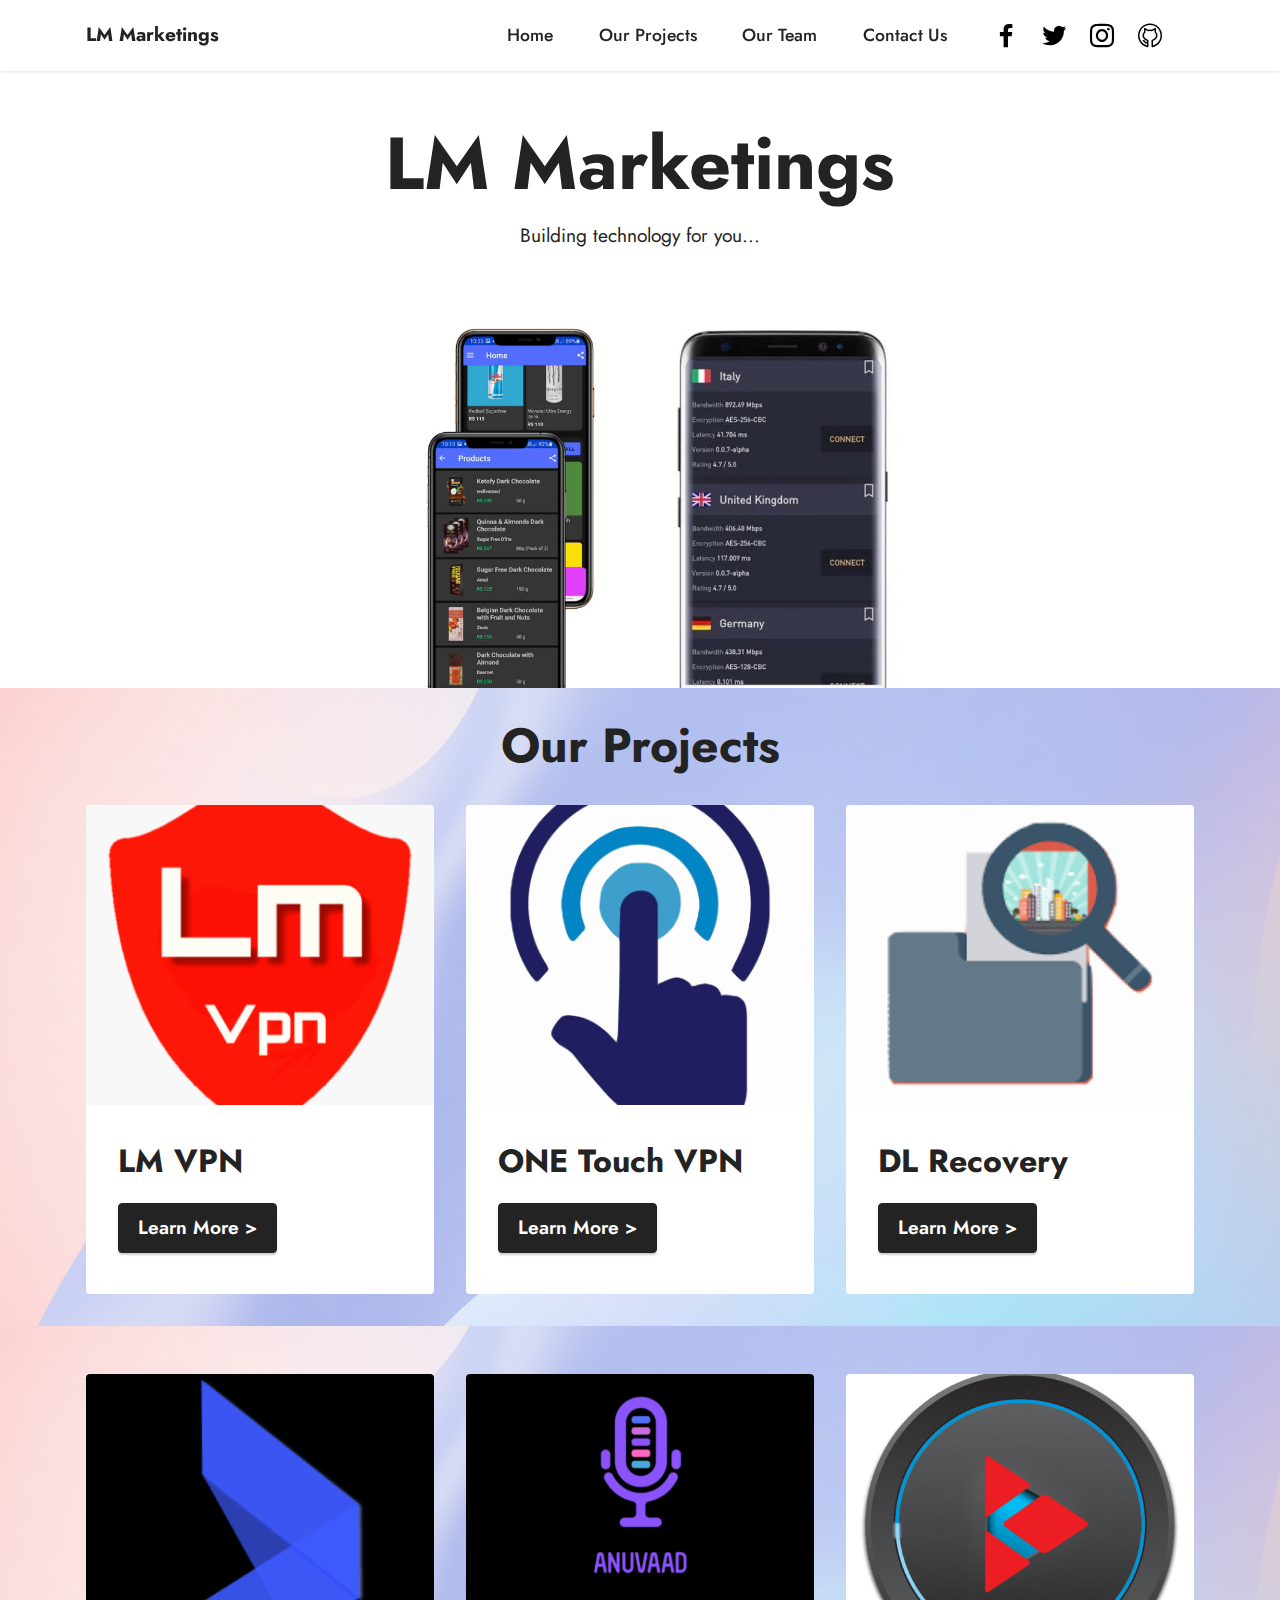
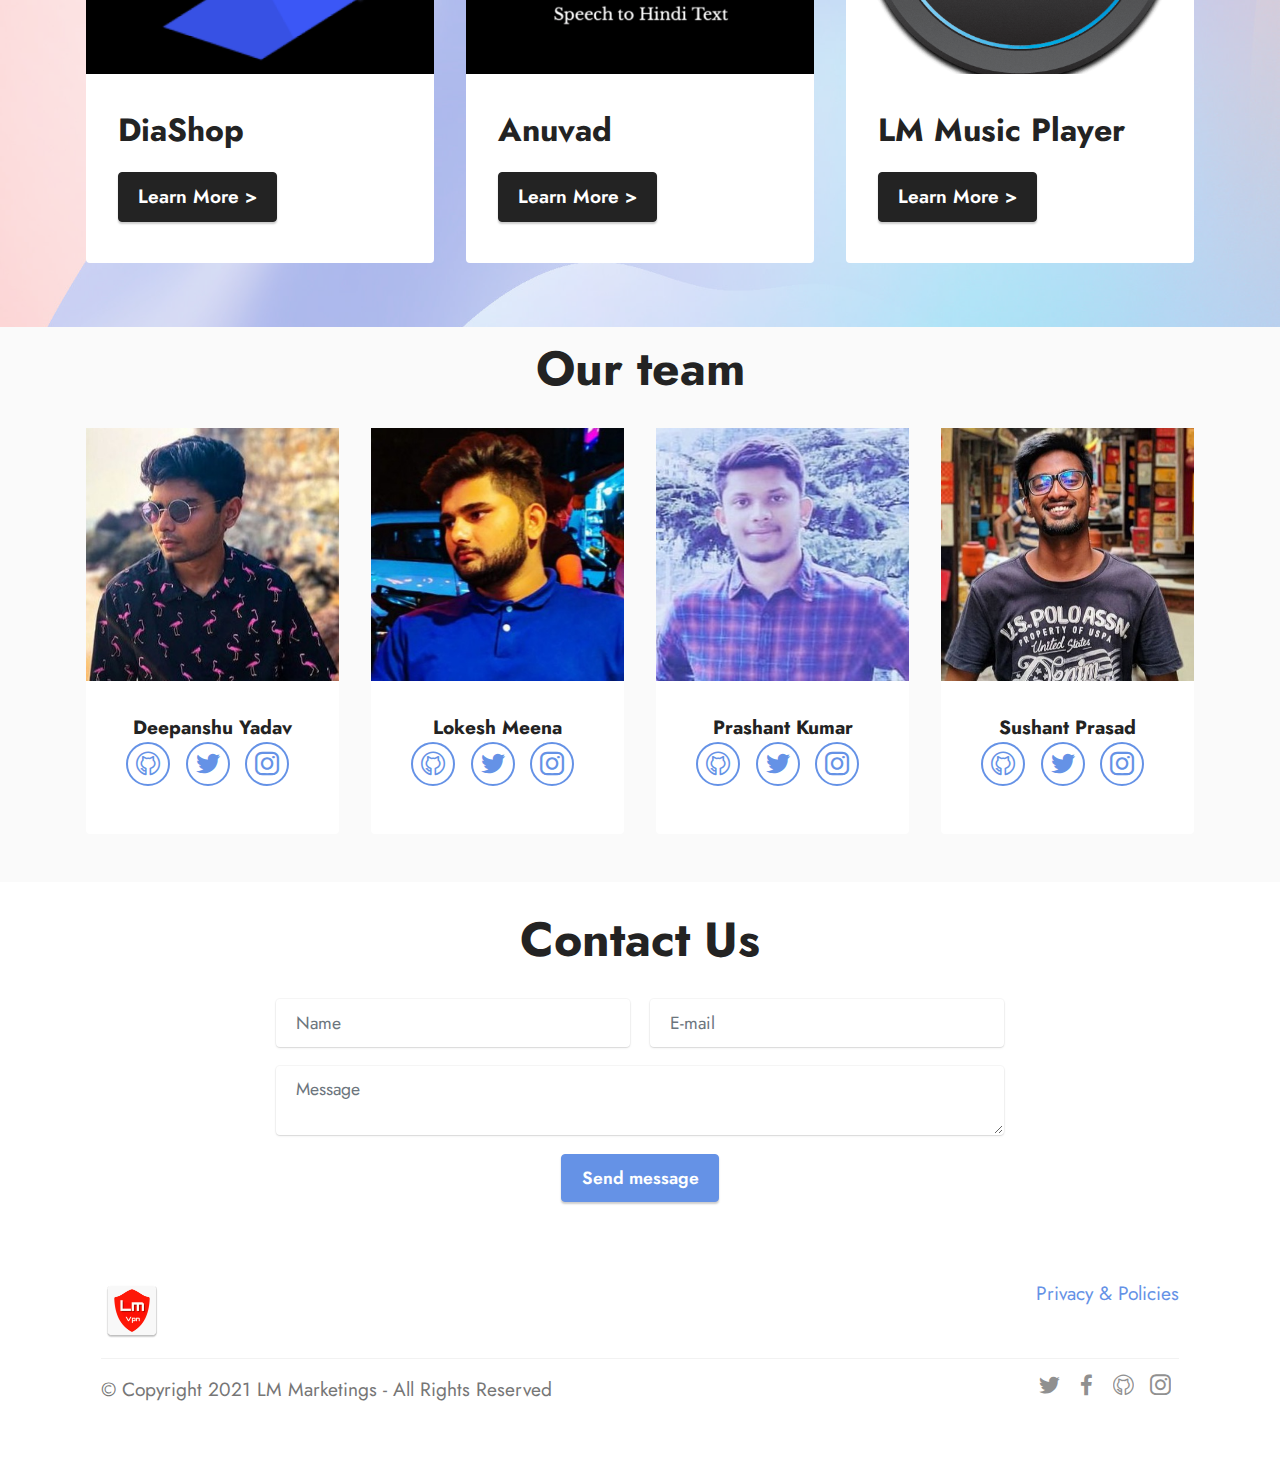
<file: index.html>
<!DOCTYPE html>
<html  >
<head>
  <meta charset="UTF-8">
  <meta http-equiv="X-UA-Compatible" content="IE=edge">
  <meta name="generator" content="Mobirise v5.3.5, mobirise.com">
  <meta name="viewport" content="width=device-width, initial-scale=1, minimum-scale=1">
  <link rel="shortcut icon" href="assets/images/unnamed-6-128x128.png" type="image/x-icon">
  <meta name="description" content="">
  
  
  <title>Home</title>
  <link rel="stylesheet" href="assets/web/assets/mobirise-icons-bold/mobirise-icons-bold.css">
  <link rel="stylesheet" href="assets/tether/tether.min.css">
  <link rel="stylesheet" href="assets/bootstrap/css/bootstrap.min.css">
  <link rel="stylesheet" href="assets/bootstrap/css/bootstrap-grid.min.css">
  <link rel="stylesheet" href="assets/bootstrap/css/bootstrap-reboot.min.css">
  <link rel="stylesheet" href="assets/dropdown/css/style.css">
  <link rel="stylesheet" href="assets/formstyler/jquery.formstyler.css">
  <link rel="stylesheet" href="assets/formstyler/jquery.formstyler.theme.css">
  <link rel="stylesheet" href="assets/datepicker/jquery.datetimepicker.min.css">
  <link rel="stylesheet" href="assets/socicon/css/styles.css">
  <link rel="stylesheet" href="assets/theme/css/style.css">
  <link rel="preload" href="https://fonts.googleapis.com/css?family=Jost:100,200,300,400,500,600,700,800,900,100i,200i,300i,400i,500i,600i,700i,800i,900i&display=swap" as="style" onload="this.onload=null;this.rel='stylesheet'">
  <noscript><link rel="stylesheet" href="https://fonts.googleapis.com/css?family=Jost:100,200,300,400,500,600,700,800,900,100i,200i,300i,400i,500i,600i,700i,800i,900i&display=swap"></noscript>
  <link rel="preload" as="style" href="assets/mobirise/css/mbr-additional.css"><link rel="stylesheet" href="assets/mobirise/css/mbr-additional.css" type="text/css">
  
  
  
  
</head>
<body>
  
  <section class="menu menu3 cid-swN9NAjRz1" once="menu" id="menu3-0">
    
    <nav class="navbar navbar-dropdown navbar-fixed-top navbar-expand-lg">
        <div class="container">
            <div class="navbar-brand">
                
                <span class="navbar-caption-wrap"><a class="navbar-caption text-black text-primary display-7" href="index.html">LM Marketings</a></span>
            </div>
            <button class="navbar-toggler" type="button" data-toggle="collapse" data-target="#navbarSupportedContent" aria-controls="navbarNavAltMarkup" aria-expanded="false" aria-label="Toggle navigation">
                <div class="hamburger">
                    <span></span>
                    <span></span>
                    <span></span>
                    <span></span>
                </div>
            </button>
            <div class="collapse navbar-collapse" id="navbarSupportedContent">
                <ul class="navbar-nav nav-dropdown nav-right" data-app-modern-menu="true"><li class="nav-item"><a class="nav-link link text-black text-primary display-4" href="index.html">Home</a></li><li class="nav-item"><a class="nav-link link text-black text-primary display-4" href="index.html#our-projects">Our Projects</a></li><li class="nav-item"><a class="nav-link link text-black text-primary display-4" href="index.html#our-team">Our Team</a></li>
                    
                    <li class="nav-item"><a class="nav-link link text-black text-primary display-4" href="index.html#contact-us">Contact Us</a>
                    </li></ul>
                <div class="icons-menu">
                    <a class="iconfont-wrapper" href="https://www.facebook.com/lmmarketings" target="_blank">
                        <span class="p-2 mbr-iconfont socicon-facebook socicon"></span>
                    </a>
                    <a class="iconfont-wrapper" href="https://twitter.com/lmmarketings" target="_blank">
                        <span class="p-2 mbr-iconfont socicon-twitter socicon"></span>
                    </a>
                    <a class="iconfont-wrapper" href="https://www.instagram.com/lmmarketings/" target="_blank">
                        <span class="p-2 mbr-iconfont socicon-instagram socicon"></span>
                    </a>
                    <a class="iconfont-wrapper" href="https://github.com/lmmarketings" target="_blank">
                        <span class="p-2 mbr-iconfont mbrib-github"></span>
                    </a>
                </div>
                
            </div>
        </div>
    </nav>
</section>

<section class="header10 cid-swOVbnVPkP" id="header10-4">

    

    

    <div class="align-center container-fluid">
        <div class="row justify-content-center">
            <div class="col-md-12 col-lg-9">
                <h1 class="mbr-section-title mbr-fonts-style mb-3 display-1"><strong>LM Marketings</strong></h1>
                <p class="mbr-text mbr-fonts-style display-7">
                    Building technology for you...</p>
                
                <div class="image-wrap mt-4">
                    <img src="assets/images/main-image-902x676.jpg" alt="Mobirise" title="">
                </div>
            </div>
        </div>
    </div>
</section>

<section class="features4 cid-swPb8fZ1Wi" id="our-projects">
    
    <div class="mbr-overlay"></div>
    <div class="container">
        <div class="mbr-section-head">
            <h4 class="mbr-section-title mbr-fonts-style align-center mb-0 display-2">
                <strong>Our Projects</strong></h4>
            
        </div>
        <div class="row mt-4">
            <div class="item features-image сol-12 col-md-6 col-lg-4">
                <div class="item-wrapper">
                    <div class="item-img">
                        <img src="assets/images/unnamed-6-512x512.png" alt="" title="">
                    </div>
                    <div class="item-content">
                        <h5 class="item-title mbr-fonts-style display-5"><strong>LM VPN</strong></h5>
                        
                        
                    </div>
                    <div class="mbr-section-btn item-footer mt-2"><a href="https://play.google.com/store/apps/details?id=com.lokesh.vpn.pro" class="btn item-btn btn-black display-7" target="_blank">Learn More &gt;</a></div>
                </div>
            </div>
            <div class="item features-image сol-12 col-md-6 col-lg-4">
                <div class="item-wrapper">
                    <div class="item-img">
                        <img src="assets/images/unnamed-2-512x512.png" alt="" title="">
                    </div>
                    <div class="item-content">
                        <h5 class="item-title mbr-fonts-style display-5"><strong>ONE Touch VPN</strong></h5>
                        
                        
                    </div>
                    <div class="mbr-section-btn item-footer mt-2"><a href="https://play.google.com/store/apps/details?id=com.lokesh.OneTouchVpn" class="btn item-btn btn-black display-7" target="_blank">Learn More &gt;</a></div>
                </div>
            </div>
            <div class="item features-image сol-12 col-md-6 col-lg-4">
                <div class="item-wrapper">
                    <div class="item-img">
                        <img src="assets/images/unnamed-4-512x512.png" alt="" title="">
                    </div>
                    <div class="item-content">
                        <h5 class="item-title mbr-fonts-style display-5"><strong>DL Recovery</strong></h5>
                        
                        
                    </div>
                    <div class="mbr-section-btn item-footer mt-2"><a href="https://play.google.com/store/apps/details?id=com.lokesh.lmsms" class="btn item-btn btn-black display-7" target="_blank">Learn More &gt;</a></div>
                </div>
            </div>

        </div>
    </div>
</section>

<section class="features4 cid-swPb8KHPXk" id="features4-6">
    
    <div class="mbr-overlay"></div>
    <div class="container">
        
        <div class="row mt-4">
            <div class="item features-image сol-12 col-md-6 col-lg-4">
                <div class="item-wrapper">
                    <div class="item-img">
                        <img src="assets/images/unnamed-1-512x512.png" alt="" title="">
                    </div>
                    <div class="item-content">
                        <h5 class="item-title mbr-fonts-style display-5"><strong>DiaShop</strong></h5>
                        
                        
                    </div>
                    <div class="mbr-section-btn item-footer mt-2"><a href="https://play.google.com/store/apps/details?id=com.thepanshu.diakart" class="btn item-btn btn-black display-7" target="_blank">Learn More &gt;</a></div>
                </div>
            </div>
            <div class="item features-image сol-12 col-md-6 col-lg-4">
                <div class="item-wrapper">
                    <div class="item-img">
                        <img src="assets/images/unnamed-5-512x512.png" alt="" title="">
                    </div>
                    <div class="item-content">
                        <h5 class="item-title mbr-fonts-style display-5"><strong>Anuvad</strong></h5>
                        
                        
                    </div>
                    <div class="mbr-section-btn item-footer mt-2"><a href="https://play.google.com/store/apps/details?id=com.thepanshu.anuvad" class="btn item-btn btn-black display-7" target="_blank">Learn More &gt;</a></div>
                </div>
            </div>
            <div class="item features-image сol-12 col-md-6 col-lg-4">
                <div class="item-wrapper">
                    <div class="item-img">
                        <img src="assets/images/unnamed-512x512.png" alt="" title="">
                    </div>
                    <div class="item-content">
                        <h5 class="item-title mbr-fonts-style display-5"><strong>LM Music Player</strong></h5>
                        
                        
                    </div>
                    <div class="mbr-section-btn item-footer mt-2"><a href="https://play.google.com/store/apps/details?id=com.lokesh.lmmusic.pro" class="btn item-btn btn-black display-7" target="_blank">Learn More &gt;</a></div>
                </div>
            </div>

        </div>
    </div>
</section>

<section class="team1 cid-swPh9Wkmct" id="our-team">
    

    
    <div class="container">
        <div class="row justify-content-center">
            <div class="col-12">
                <h3 class="mbr-section-title mbr-fonts-style align-center mb-4 display-2">
                    <strong>Our team</strong>
                </h3>
                
            </div>
            <div class="col-sm-6 col-lg-3">
                <div class="card-wrap">
                    <div class="image-wrap">
                        <img src="assets/images/whatsapp-image-2021-05-08-at-7.03.38-pm-406x381.jpeg" alt="">
                    </div>
                    <div class="content-wrap">
                        <h5 class="mbr-section-title card-title mbr-fonts-style align-center m-0 display-7">
                            <strong>Deepanshu Yadav</strong></h5>
                        
                        
                        <div class="social-row display-7">
                            <div class="soc-item">
                                <a href="https://github.com/thepanshuyadav" target="_blank">
                                    <span class="mbr-iconfont mbrib-github"></span>
                                </a>
                            </div>
                            <div class="soc-item">
                                <a href="https://twitter.com/thepanshuyadav" target="_blank">
                                    <span class="mbr-iconfont socicon-twitter socicon"></span>
                                </a>
                            </div>
                            <div class="soc-item">
                                <a href="https://www.instagram.com/thepanshuyadav/" target="_blank">
                                    <span class="mbr-iconfont socicon-instagram socicon"></span>
                                </a>
                            </div>
                            
                            
                        </div>
                        
                    </div>
                </div>
            </div>

            <div class="col-sm-6 col-lg-3">
                <div class="card-wrap">
                    <div class="image-wrap">
                        <img src="assets/images/whatsapp-image-2021-05-08-at-7.05.17-pm-415x454.jpeg" alt="">
                    </div>
                    <div class="content-wrap">
                        <h5 class="mbr-section-title card-title mbr-fonts-style align-center m-0 display-7">
                            <strong>Lokesh Meena</strong></h5>
                        
                        
                        <div class="social-row display-7">
                            <div class="soc-item">
                                <a href="https://github.com/ilokeshmeena" target="_blank">
                                    <span class="mbr-iconfont mbrib-github"></span>
                                </a>
                            </div>
                            <div class="soc-item">
                                <a href="https://twitter.com/ilokeshmeena" target="_blank">
                                    <span class="mbr-iconfont socicon-twitter socicon"></span>
                                </a>
                            </div>
                            <div class="soc-item">
                                <a href="https://instagram.com/ilokeshmeena" target="_blank">
                                    <span class="mbr-iconfont socicon-instagram socicon"></span>
                                </a>
                            </div>
                            
                            
                        </div>
                        
                    </div>
                </div>
            </div>

            <div class="col-sm-6 col-lg-3">
                <div class="card-wrap">
                    <div class="image-wrap">
                        <img src="assets/images/whatsapp-image-2021-05-08-at-7.08.11-pm-381x358.jpeg" alt="">
                    </div>
                    <div class="content-wrap">
                        <h5 class="mbr-section-title card-title mbr-fonts-style align-center m-0 display-7"><strong>Prashant Kumar</strong></h5>
                        
                        
                        <div class="social-row display-7">
                            <div class="soc-item">
                                <a href="https://github.com/prashant-kumar1330" target="_blank">
                                    <span class="mbr-iconfont mbrib-github"></span>
                                </a>
                            </div>
                            <div class="soc-item">
                                <a href="https://twitter.com/Prashant7586133" target="_blank">
                                    <span class="mbr-iconfont socicon-twitter socicon"></span>
                                </a>
                            </div>
                            <div class="soc-item">
                                <a href="https://www.instagram.com/prashant_kumar17/" target="_blank">
                                    <span class="mbr-iconfont socicon-instagram socicon"></span>
                                </a>
                            </div>
                            
                            
                        </div>
                        
                    </div>
                </div>
            </div>

            <div class="col-sm-6 col-lg-3">
                <div class="card-wrap">
                    <div class="image-wrap">
                        <img src="assets/images/whatsapp-image-2021-05-08-at-7.10.33-pm-506x447.jpeg" alt="">
                    </div>
                    <div class="content-wrap">
                        <h5 class="mbr-section-title card-title mbr-fonts-style align-center m-0 display-7">
                            <strong>Sushant Prasad</strong></h5>
                        
                        
                        <div class="social-row display-7">
                            <div class="soc-item">
                                <a href="https://github.com/Sushantprsd" target="_blank">
                                    <span class="mbr-iconfont mbrib-github"></span>
                                </a>
                            </div>
                            <div class="soc-item">
                                <a href="https://twitter.com/" target="_blank">
                                    <span class="mbr-iconfont socicon-twitter socicon"></span>
                                </a>
                            </div>
                            <div class="soc-item">
                                <a href="https://www.instagram.com/sushant__prasad/" target="_blank">
                                    <span class="mbr-iconfont socicon-instagram socicon"></span>
                                </a>
                            </div>
                            
                            
                        </div>
                        
                    </div>
                </div>
            </div>
        </div>
    </div>
</section>

<section class="form5 cid-swPmzXeioY" id="contact-us">
    
    
    <div class="container">
        <div class="mbr-section-head">
            <h3 class="mbr-section-title mbr-fonts-style align-center mb-0 display-2">
                <strong>Contact Us</strong></h3>
            
        </div>
        <div class="row justify-content-center mt-4">
            <div class="col-lg-8 mx-auto mbr-form" data-form-type="formoid">
                <form action="https://mobirise.eu/" method="POST" class="mbr-form form-with-styler" data-form-title="Form Name"><input type="hidden" name="email" data-form-email="true" value="7cJgW9DLzzynByHhk8upz/HDyUWH/RV/bToZXXYKU793eyRTk7qrOdU1Bkgu77eW4Pyn2sT3OnfC4xLbgDteB8SUVDqTrJ5PMRnPlLYU8Wyt21Dq6F7h+sfuR7kdnH2U">
                    <div class="row">
                        <div hidden="hidden" data-form-alert="" class="alert alert-success col-12">Thanks for filling out
                            the form!</div>
                        <div hidden="hidden" data-form-alert-danger="" class="alert alert-danger col-12">Oops...! some
                            problem!</div>
                    </div>
                    <div class="dragArea row">
                        <div class="col-md col-sm-12 form-group" data-for="name">
                            <input type="text" name="name" placeholder="Name" data-form-field="name" class="form-control" value="" id="name-form5-9">
                        </div>
                        <div class="col-md col-sm-12 form-group" data-for="email">
                            <input type="email" name="email" placeholder="E-mail" data-form-field="email" class="form-control" value="" id="email-form5-9">
                        </div>
                        
                        <div class="col-12 form-group" data-for="textarea">
                            <textarea name="textarea" placeholder="Message" data-form-field="textarea" class="form-control" id="textarea-form5-9"></textarea>
                        </div>
                        <div class="col-lg-12 col-md-12 col-sm-12 align-center mbr-section-btn">
                            <button type="submit" class="btn btn-primary display-4">Send message</button>
                        </div>
                    </div>
                </form>
            </div>
        </div>
    </div>
</section>

<section class="footer5 cid-swNaKQeBxF" once="footers" id="footer5-3">

    

    

    <div class="container">
        <div class="media-container-row">
            <div class="col-md-1 col-6">
                <div class="media-wrap">
                    <a href="https://mobirise.co/">
                        <img src="assets/images/unnamed-6-124x124.png" alt="Mobirise">
                    </a>
                </div>
            </div>
            <div class="col-11 col-6">
                <p class="mbr-text align-right links mbr-fonts-style display-7"><a href="privacy-and-policies.html" class="text-primary">Privacy &amp; Policies</a></p>
            </div>
        </div>
        <!-- <div class="media-container-row">
            <div class="col-md-12"> -->
        <div class="footer-lower">
            <div class="media-container-row">
                <div class="col-md-12">
                    <hr>
                </div>
            </div>
            <div class="media-container-row">
                <div class="col-md-6 copyright">
                    <p class="mbr-text mbr-fonts-style display-7">
                        © Copyright 2021 LM Marketings - All Rights Reserved
                    </p>
                </div>
                <div class="col-md-6">
                    <div class="social-list align-right">
                        <div class="soc-item">
                            <a href="https://twitter.com/lmmarketings" target="_blank">
                                <span class="mbr-iconfont mbr-iconfont-social socicon-twitter socicon"></span>
                            </a>
                        </div>
                        <div class="soc-item">
                            <a href="https://www.facebook.com/lmmarketings" target="_blank">
                                <span class="mbr-iconfont mbr-iconfont-social socicon-facebook socicon"></span>
                            </a>
                        </div>
                        <div class="soc-item">
                            <a href="https://www.github.com/lmmarketings" target="_blank">
                                <span class="mbr-iconfont mbr-iconfont-social mbrib-github"></span>
                            </a>
                        </div>
                        <div class="soc-item">
                            <a href="https://instagram.com/lmmarketings" target="_blank">
                                <span class="mbr-iconfont mbr-iconfont-social socicon-instagram socicon"></span>
                            </a>
                        </div>
                        
                        
                    </div>
                </div>
            </div>
            <!-- </div>
            </div> -->
        </div>

    </div>
</section>
  
</body>
</html>
</file>
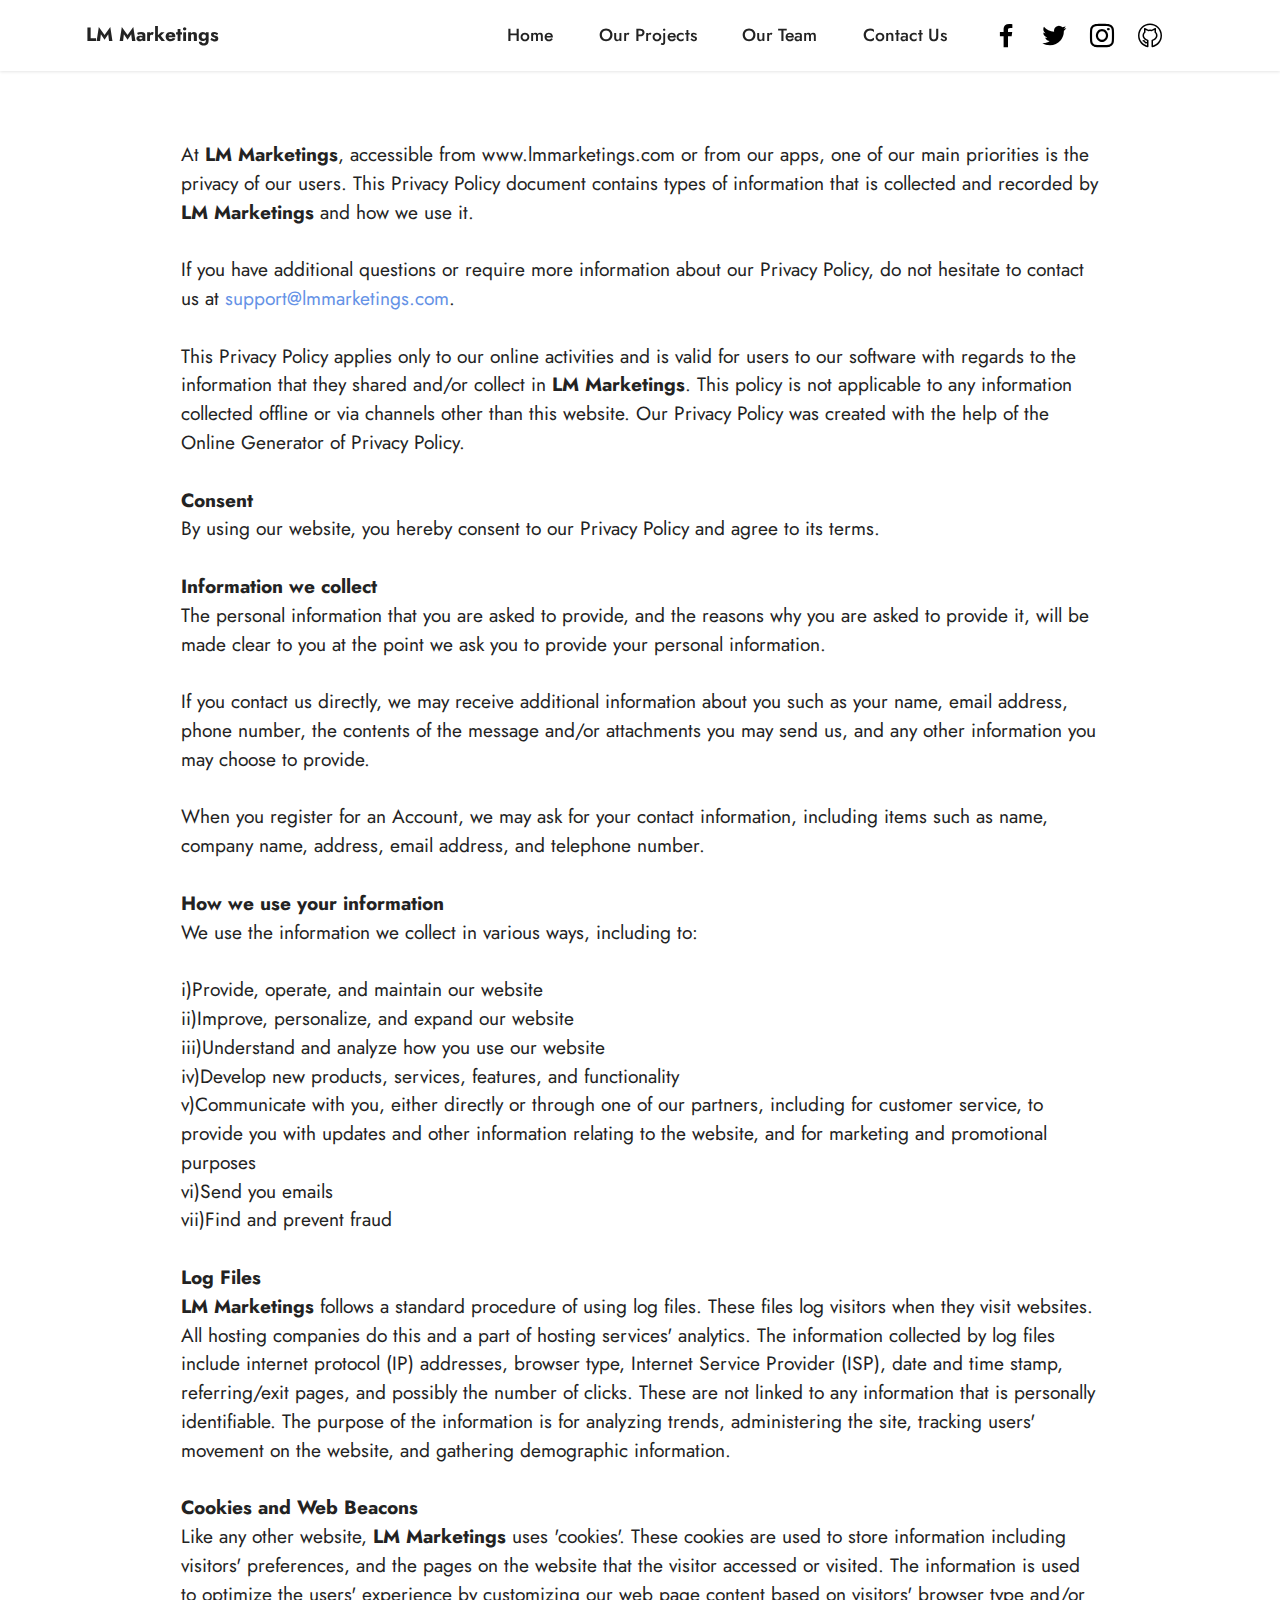
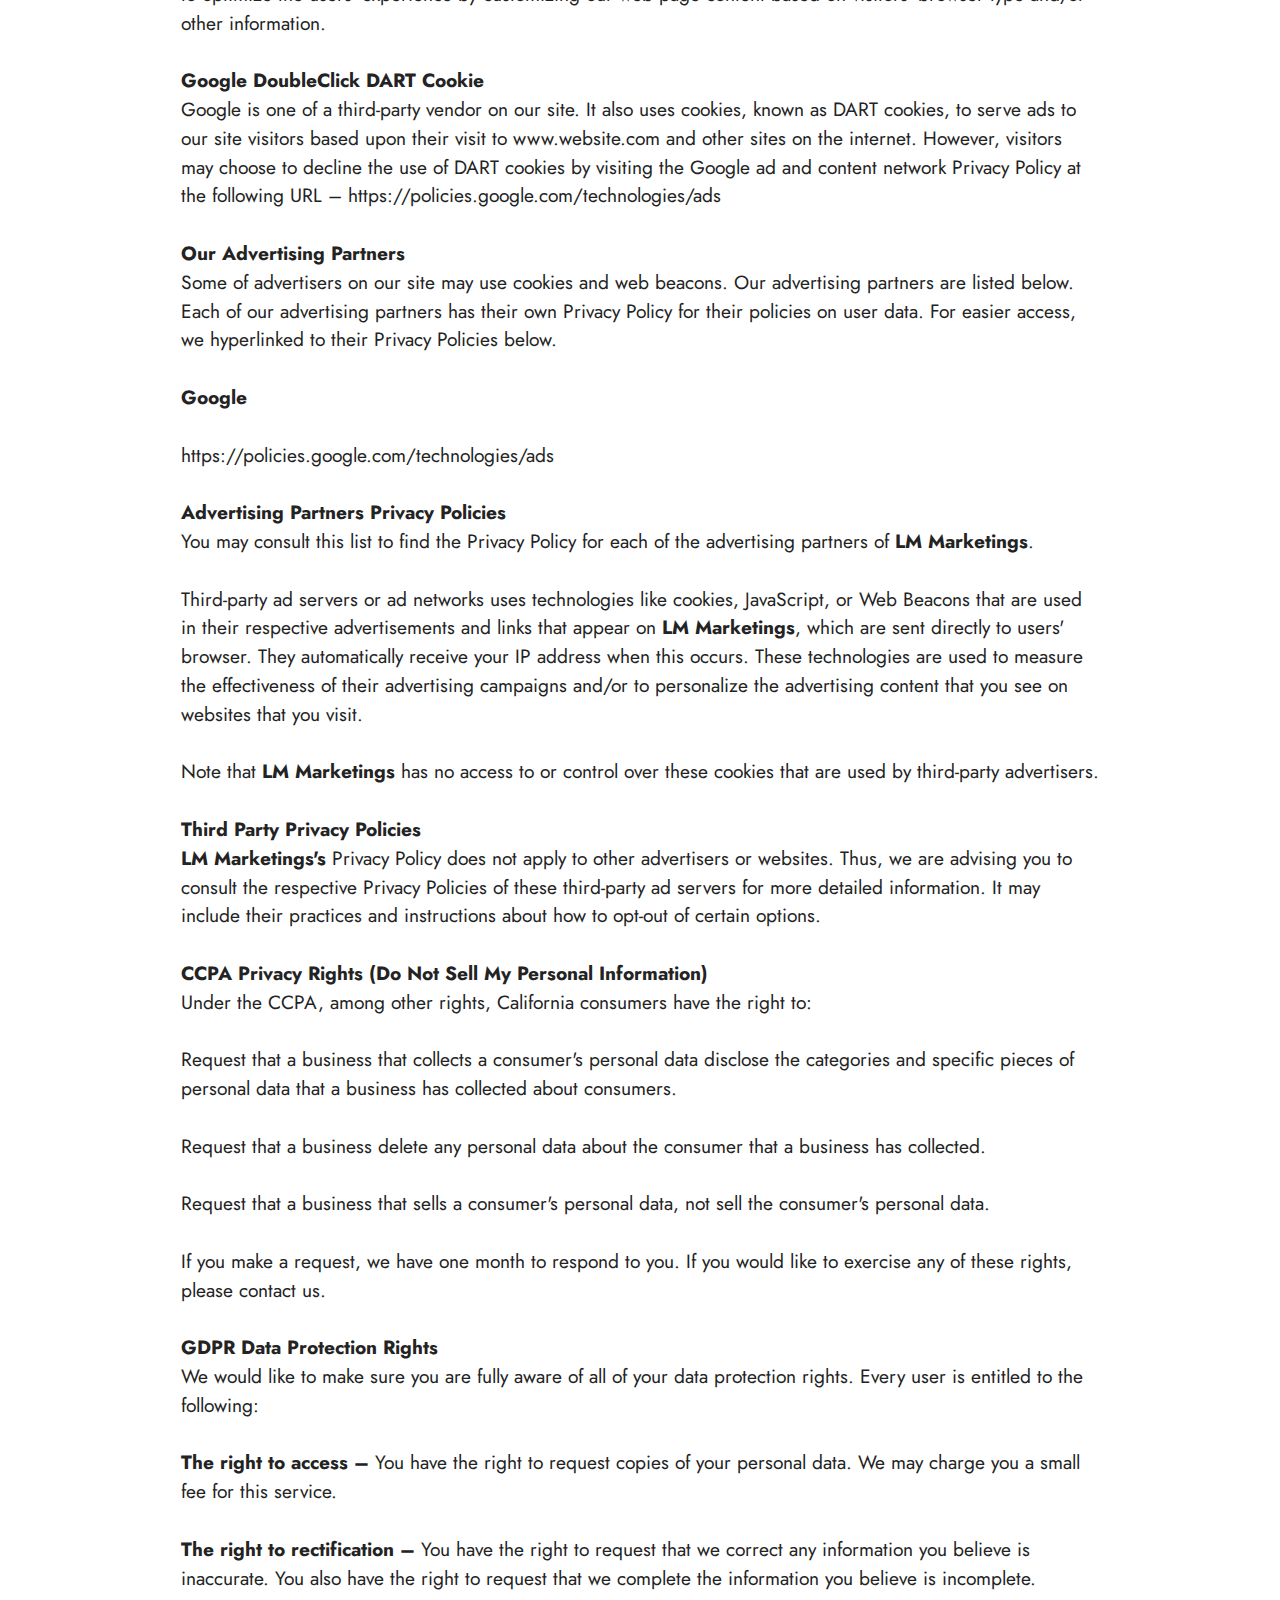
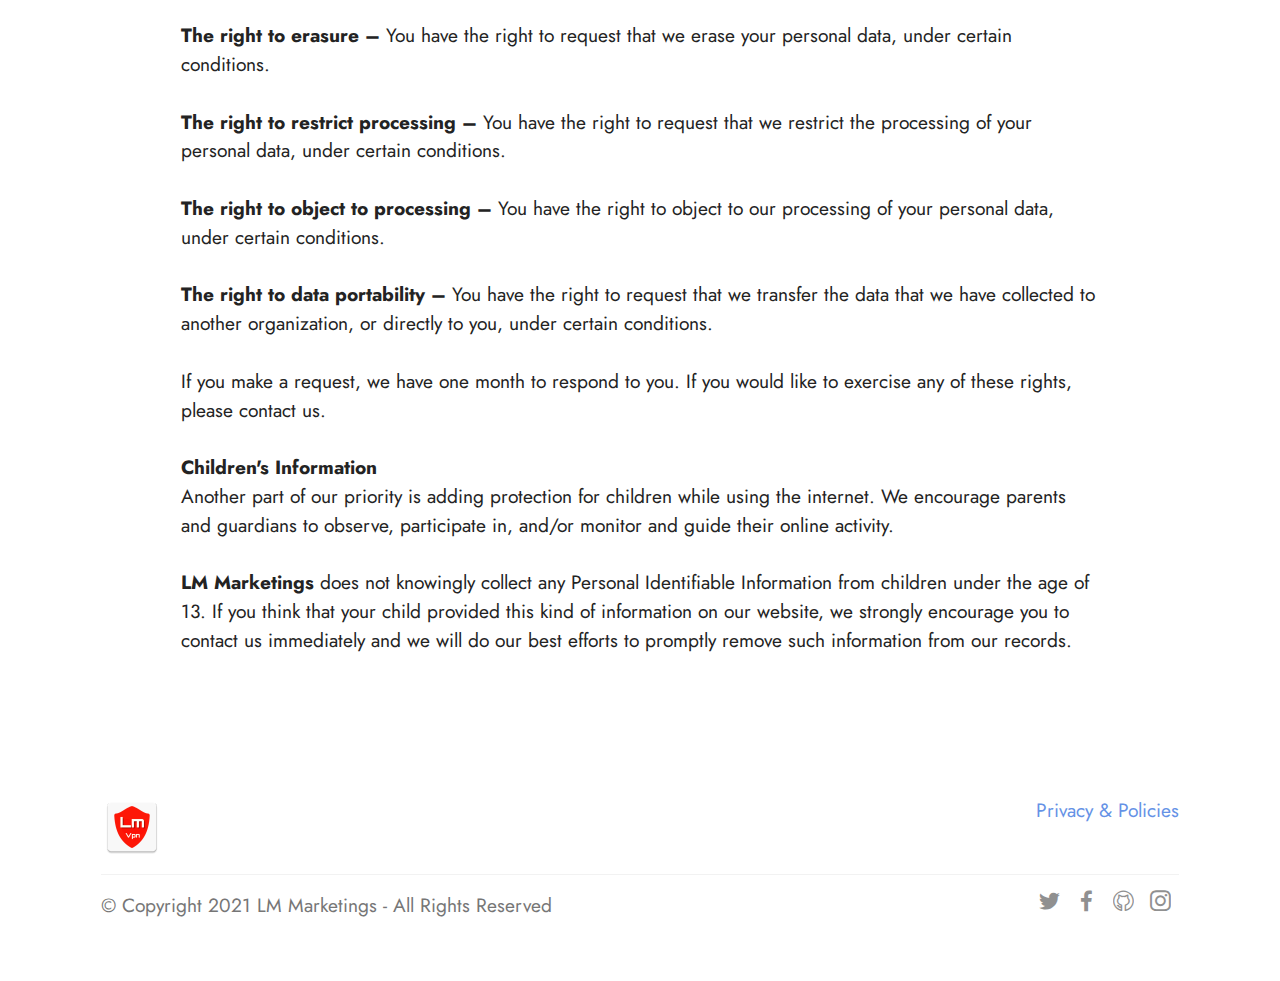
<file: privacy-and-policies.html>
<!DOCTYPE html>
<html  >
<head>
  <meta charset="UTF-8">
  <meta http-equiv="X-UA-Compatible" content="IE=edge">
  <meta name="generator" content="Mobirise v5.3.5, mobirise.com">
  <meta name="viewport" content="width=device-width, initial-scale=1, minimum-scale=1">
  <link rel="shortcut icon" href="assets/images/unnamed-6-128x128.png" type="image/x-icon">
  <meta name="description" content="">
  
  
  <title>Privacy And Policies</title>
  <link rel="stylesheet" href="assets/web/assets/mobirise-icons-bold/mobirise-icons-bold.css">
  <link rel="stylesheet" href="assets/tether/tether.min.css">
  <link rel="stylesheet" href="assets/bootstrap/css/bootstrap.min.css">
  <link rel="stylesheet" href="assets/bootstrap/css/bootstrap-grid.min.css">
  <link rel="stylesheet" href="assets/bootstrap/css/bootstrap-reboot.min.css">
  <link rel="stylesheet" href="assets/dropdown/css/style.css">
  <link rel="stylesheet" href="assets/socicon/css/styles.css">
  <link rel="stylesheet" href="assets/theme/css/style.css">
  <link rel="preload" href="https://fonts.googleapis.com/css?family=Jost:100,200,300,400,500,600,700,800,900,100i,200i,300i,400i,500i,600i,700i,800i,900i&display=swap" as="style" onload="this.onload=null;this.rel='stylesheet'">
  <noscript><link rel="stylesheet" href="https://fonts.googleapis.com/css?family=Jost:100,200,300,400,500,600,700,800,900,100i,200i,300i,400i,500i,600i,700i,800i,900i&display=swap"></noscript>
  <link rel="preload" as="style" href="assets/mobirise/css/mbr-additional.css"><link rel="stylesheet" href="assets/mobirise/css/mbr-additional.css" type="text/css">
  
  
  
  
</head>
<body>
  
  <section class="menu menu3 cid-swN9NAjRz1" once="menu" id="menu3-a">
    
    <nav class="navbar navbar-dropdown navbar-fixed-top navbar-expand-lg">
        <div class="container">
            <div class="navbar-brand">
                
                <span class="navbar-caption-wrap"><a class="navbar-caption text-black text-primary display-7" href="index.html">LM Marketings</a></span>
            </div>
            <button class="navbar-toggler" type="button" data-toggle="collapse" data-target="#navbarSupportedContent" aria-controls="navbarNavAltMarkup" aria-expanded="false" aria-label="Toggle navigation">
                <div class="hamburger">
                    <span></span>
                    <span></span>
                    <span></span>
                    <span></span>
                </div>
            </button>
            <div class="collapse navbar-collapse" id="navbarSupportedContent">
                <ul class="navbar-nav nav-dropdown nav-right" data-app-modern-menu="true"><li class="nav-item"><a class="nav-link link text-black text-primary display-4" href="index.html">Home</a></li><li class="nav-item"><a class="nav-link link text-black text-primary display-4" href="index.html#our-projects">Our Projects</a></li><li class="nav-item"><a class="nav-link link text-black text-primary display-4" href="index.html#our-team">Our Team</a></li>
                    
                    <li class="nav-item"><a class="nav-link link text-black text-primary display-4" href="index.html#contact-us">Contact Us</a>
                    </li></ul>
                <div class="icons-menu">
                    <a class="iconfont-wrapper" href="https://www.facebook.com/lmmarketings" target="_blank">
                        <span class="p-2 mbr-iconfont socicon-facebook socicon"></span>
                    </a>
                    <a class="iconfont-wrapper" href="https://twitter.com/lmmarketings" target="_blank">
                        <span class="p-2 mbr-iconfont socicon-twitter socicon"></span>
                    </a>
                    <a class="iconfont-wrapper" href="https://www.instagram.com/lmmarketings/" target="_blank">
                        <span class="p-2 mbr-iconfont socicon-instagram socicon"></span>
                    </a>
                    <a class="iconfont-wrapper" href="https://github.com/lmmarketings" target="_blank">
                        <span class="p-2 mbr-iconfont mbrib-github"></span>
                    </a>
                </div>
                
            </div>
        </div>
    </nav>
</section>

<section class="content5 cid-swPqyjg7bM" id="content5-d">
    
    <div class="container">
        <div class="row justify-content-center">
            <div class="col-md-12 col-lg-10">
                
                
                <p class="mbr-text mbr-fonts-style display-7">At <strong>LM Marketings</strong>, accessible from www.lmmarketings.com or from our apps, one of our main priorities is the privacy of our users. This Privacy Policy document contains types of information that is collected and recorded by <strong>LM Marketings</strong> and how we use it.
<br>
<br>If you have additional questions or require more information about our Privacy Policy, do not hesitate to contact us at <a href="mailto:support@lmmarketings.com" class="text-primary">support@lmmarketings.com</a>.
<br>
<br>This Privacy Policy applies only to our online activities and is valid for users to our software with regards to the information that they shared and/or collect in <strong>LM Marketings</strong>. This policy is not applicable to any information collected offline or via channels other than this website. Our Privacy Policy was created with the help of the Online Generator of Privacy Policy.
<br>
<br><strong>Consent
</strong><br>By using our website, you hereby consent to our Privacy Policy and agree to its terms.
<br>
<br><strong>Information we collect
<br></strong>The personal information that you are asked to provide, and the reasons why you are asked to provide it, will be made clear to you at the point we ask you to provide your personal information.
<br>
<br>If you contact us directly, we may receive additional information about you such as your name, email address, phone number, the contents of the message and/or attachments you may send us, and any other information you may choose to provide.
<br>
<br>When you register for an Account, we may ask for your contact information, including items such as name, company name, address, email address, and telephone number.
<br>
<br><strong>How we use your information
<br></strong>We use the information we collect in various ways, including to:
<br>
<br>i)Provide, operate, and maintain our website
<br>ii)Improve, personalize, and expand our website
<br>iii)Understand and analyze how you use our website
<br>iv)Develop new products, services, features, and functionality
<br>v)Communicate with you, either directly or through one of our partners, including for customer service, to provide you with updates and other information relating to the website, and for marketing and promotional purposes
<br>vi)Send you emails
<br>vii)Find and prevent fraud
<br><br><strong>Log Files
</strong><br><strong>LM Marketings </strong>follows a standard procedure of using log files. These files log visitors when they visit websites. All hosting companies do this and a part of hosting services' analytics. The information collected by log files include internet protocol (IP) addresses, browser type, Internet Service Provider (ISP), date and time stamp, referring/exit pages, and possibly the number of clicks. These are not linked to any information that is personally identifiable. The purpose of the information is for analyzing trends, administering the site, tracking users' movement on the website, and gathering demographic information.
<br>
<br><strong>Cookies and Web Beacons
<br></strong>Like any other website,<strong> LM Marketings</strong> uses 'cookies'. These cookies are used to store information including visitors' preferences, and the pages on the website that the visitor accessed or visited. The information is used to optimize the users' experience by customizing our web page content based on visitors' browser type and/or other information.
<br><br><strong>Google DoubleClick DART Cookie
<br></strong>Google is one of a third-party vendor on our site. It also uses cookies, known as DART cookies, to serve ads to our site visitors based upon their visit to www.website.com and other sites on the internet. However, visitors may choose to decline the use of DART cookies by visiting the Google ad and content network Privacy Policy at the following URL – https://policies.google.com/technologies/ads
<br>
<br><strong>Our Advertising Partners
<br></strong>Some of advertisers on our site may use cookies and web beacons. Our advertising partners are listed below. Each of our advertising partners has their own Privacy Policy for their policies on user data. For easier access, we hyperlinked to their Privacy Policies below.
<br>
<br><strong>Google
</strong><br>
<br>https://policies.google.com/technologies/ads
<br>
<br><strong>Advertising Partners Privacy Policies
<br></strong>You may consult this list to find the Privacy Policy for each of the advertising partners of <strong>LM Marketings</strong>.
<br>
<br>Third-party ad servers or ad networks uses technologies like cookies, JavaScript, or Web Beacons that are used in their respective advertisements and links that appear on <strong>LM Marketings</strong>, which are sent directly to users' browser. They automatically receive your IP address when this occurs. These technologies are used to measure the effectiveness of their advertising campaigns and/or to personalize the advertising content that you see on websites that you visit.
<br>
<br>Note that<strong> LM Marketings</strong> has no access to or control over these cookies that are used by third-party advertisers.
<br>
<br><strong>Third Party Privacy Policies
<br>LM Marketings's</strong> Privacy Policy does not apply to other advertisers or websites. Thus, we are advising you to consult the respective Privacy Policies of these third-party ad servers for more detailed information. It may include their practices and instructions about how to opt-out of certain options.
<br><br><strong>CCPA Privacy Rights (Do Not Sell My Personal Information)
<br></strong>Under the CCPA, among other rights, California consumers have the right to:
<br>
<br>Request that a business that collects a consumer's personal data disclose the categories and specific pieces of personal data that a business has collected about consumers.
<br>
<br>Request that a business delete any personal data about the consumer that a business has collected.
<br>
<br>Request that a business that sells a consumer's personal data, not sell the consumer's personal data.
<br>
<br>If you make a request, we have one month to respond to you. If you would like to exercise any of these rights, please contact us.
<br>
<br><strong>GDPR Data Protection Rights
<br></strong>We would like to make sure you are fully aware of all of your data protection rights. Every user is entitled to the following:
<br>
<br><strong>The right to access –</strong> You have the right to request copies of your personal data. We may charge you a small fee for this service.
<br>
<br><strong>The right to rectification –</strong> You have the right to request that we correct any information you believe is inaccurate. You also have the right to request that we complete the information you believe is incomplete.
<br>
<br><strong>The right to erasure –</strong> You have the right to request that we erase your personal data, under certain conditions.
<br>
<br><strong>The right to restrict processing –</strong> You have the right to request that we restrict the processing of your personal data, under certain conditions.
<br>
<br><strong>The right to object to processing –</strong> You have the right to object to our processing of your personal data, under certain conditions.
<br>
<br><strong>The right to data portability –</strong> You have the right to request that we transfer the data that we have collected to another organization, or directly to you, under certain conditions.
<br>
<br>If you make a request, we have one month to respond to you. If you would like to exercise any of these rights, please contact us.
<br>
<br><strong>Children's Information
<br></strong>Another part of our priority is adding protection for children while using the internet. We encourage parents and guardians to observe, participate in, and/or monitor and guide their online activity.
<br>
<br><strong>LM Marketings</strong> does not knowingly collect any Personal Identifiable Information from children under the age of 13. If you think that your child provided this kind of information on our website, we strongly encourage you to contact us immediately and we will do our best efforts to promptly remove such information from our records.</p>
            </div>
        </div>
    </div>
</section>

<section class="footer5 cid-swNaKQeBxF" once="footers" id="footer5-b">

    

    

    <div class="container">
        <div class="media-container-row">
            <div class="col-md-1 col-6">
                <div class="media-wrap">
                    <a href="https://mobirise.co/">
                        <img src="assets/images/unnamed-6-124x124.png" alt="Mobirise">
                    </a>
                </div>
            </div>
            <div class="col-11 col-6">
                <p class="mbr-text align-right links mbr-fonts-style display-7"><a href="privacy-and-policies.html" class="text-primary">Privacy &amp; Policies</a></p>
            </div>
        </div>
        <!-- <div class="media-container-row">
            <div class="col-md-12"> -->
        <div class="footer-lower">
            <div class="media-container-row">
                <div class="col-md-12">
                    <hr>
                </div>
            </div>
            <div class="media-container-row">
                <div class="col-md-6 copyright">
                    <p class="mbr-text mbr-fonts-style display-7">
                        © Copyright 2021 LM Marketings - All Rights Reserved
                    </p>
                </div>
                <div class="col-md-6">
                    <div class="social-list align-right">
                        <div class="soc-item">
                            <a href="https://twitter.com/lmmarketings" target="_blank">
                                <span class="mbr-iconfont mbr-iconfont-social socicon-twitter socicon"></span>
                            </a>
                        </div>
                        <div class="soc-item">
                            <a href="https://www.facebook.com/lmmarketings" target="_blank">
                                <span class="mbr-iconfont mbr-iconfont-social socicon-facebook socicon"></span>
                            </a>
                        </div>
                        <div class="soc-item">
                            <a href="https://www.github.com/lmmarketings" target="_blank">
                                <span class="mbr-iconfont mbr-iconfont-social mbrib-github"></span>
                            </a>
                        </div>
                        <div class="soc-item">
                            <a href="https://instagram.com/lmmarketings" target="_blank">
                                <span class="mbr-iconfont mbr-iconfont-social socicon-instagram socicon"></span>
                            </a>
                        </div>
                        
                        
                    </div>
                </div>
            </div>
            <!-- </div>
            </div> -->
        </div>

    </div>
</section>
  
</body>
</html>
</file>
<file: assets/web/assets/mobirise-icons-bold/mobirise-icons-bold.css>
@font-face {
  font-family: 'mobirise-icons-bold';
  font-display: swap;
  src:  url('mobirise-icons-bold.eot?m1l4yr');
  src:  url('mobirise-icons-bold.eot?m1l4yr#iefix') format('embedded-opentype'),
    url('mobirise-icons-bold.ttf?m1l4yr') format('truetype'),
    url('mobirise-icons-bold.woff?m1l4yr') format('woff'),
    url('mobirise-icons-bold.svg?m1l4yr#mobirise-icons-bold') format('svg');
  font-weight: normal;
  font-style: normal;
}

[class^="mbrib-"], [class*="mbrib-"] {
  /* use !important to prevent issues with browser extensions that change fonts */
  font-family: 'mobirise-icons-bold' !important;
  speak: none;
  font-style: normal;
  font-weight: normal;
  font-variant: normal;
  text-transform: none;
  line-height: 1;

  /* Better Font Rendering =========== */
  -webkit-font-smoothing: antialiased;
  -moz-osx-font-smoothing: grayscale;
}

.mbrib-add-submenu:before {
  content: "\e900";
}
.mbrib-alert:before {
  content: "\e901";
}
.mbrib-align-center:before {
  content: "\e902";
}
.mbrib-align-justify:before {
  content: "\e903";
}
.mbrib-align-left:before {
  content: "\e904";
}
.mbrib-align-right:before {
  content: "\e905";
}
.mbrib-android:before {
  content: "\e906";
}
.mbrib-apple:before {
  content: "\e907";
}
.mbrib-arrow-down:before {
  content: "\e908";
}
.mbrib-arrow-next:before {
  content: "\e909";
}
.mbrib-arrow-prev:before {
  content: "\e90a";
}
.mbrib-arrow-up:before {
  content: "\e90b";
}
.mbrib-bold:before {
  content: "\e90c";
}
.mbrib-bookmark:before {
  content: "\e90d";
}
.mbrib-bootstrap:before {
  content: "\e90e";
}
.mbrib-briefcase:before {
  content: "\e90f";
}
.mbrib-browse:before {
  content: "\e910";
}
.mbrib-bulleted-list:before {
  content: "\e911";
}
.mbrib-calendar:before {
  content: "\e912";
}
.mbrib-camera:before {
  content: "\e913";
}
.mbrib-cart-add:before {
  content: "\e914";
}
.mbrib-cart-full:before {
  content: "\e915";
}
.mbrib-cash:before {
  content: "\e916";
}
.mbrib-change-style:before {
  content: "\e917";
}
.mbrib-chat:before {
  content: "\e918";
}
.mbrib-clock:before {
  content: "\e919";
}
.mbrib-close:before {
  content: "\e91a";
}
.mbrib-cloud:before {
  content: "\e91b";
}
.mbrib-code:before {
  content: "\e91c";
}
.mbrib-contact-form:before {
  content: "\e91d";
}
.mbrib-credit-card:before {
  content: "\e91e";
}
.mbrib-cursor-click:before {
  content: "\e91f";
}
.mbrib-cust-feedback:before {
  content: "\e920";
}
.mbrib-database:before {
  content: "\e921";
}
.mbrib-delivery:before {
  content: "\e922";
}
.mbrib-desktop:before {
  content: "\e923";
}
.mbrib-devices:before {
  content: "\e924";
}
.mbrib-down:before {
  content: "\e925";
}
.mbrib-download:before {
  content: "\e926";
}
.mbrib-drag-n-drop:before {
  content: "\e927";
}
.mbrib-drag-n-drop2:before {
  content: "\e928";
}
.mbrib-edit:before {
  content: "\e929";
}
.mbrib-edit2:before {
  content: "\e92a";
}
.mbrib-error:before {
  content: "\e92b";
}
.mbrib-extension:before {
  content: "\e92c";
}
.mbrib-features:before {
  content: "\e92d";
}
.mbrib-file:before {
  content: "\e92e";
}
.mbrib-flag:before {
  content: "\e92f";
}
.mbrib-folder:before {
  content: "\e930";
}
.mbrib-gift:before {
  content: "\e931";
}
.mbrib-github:before {
  content: "\e932";
}
.mbrib-globe-2:before {
  content: "\e933";
}
.mbrib-globe:before {
  content: "\e934";
}
.mbrib-growing-chart:before {
  content: "\e935";
}
.mbrib-hearth:before {
  content: "\e936";
}
.mbrib-help:before {
  content: "\e937";
}
.mbrib-home:before {
  content: "\e938";
}
.mbrib-hot-cup:before {
  content: "\e939";
}
.mbrib-idea:before {
  content: "\e93a";
}
.mbrib-image-gallery:before {
  content: "\e93b";
}
.mbrib-image-slider:before {
  content: "\e93c";
}
.mbrib-info:before {
  content: "\e93d";
}
.mbrib-italic:before {
  content: "\e93e";
}
.mbrib-key:before {
  content: "\e93f";
}
.mbrib-laptop:before {
  content: "\e940";
}
.mbrib-layers:before {
  content: "\e941";
}
.mbrib-left-right:before {
  content: "\e942";
}
.mbrib-left:before {
  content: "\e943";
}
.mbrib-letter:before {
  content: "\e944";
}
.mbrib-like:before {
  content: "\e945";
}
.mbrib-link:before {
  content: "\e946";
}
.mbrib-lock:before {
  content: "\e947";
}
.mbrib-login:before {
  content: "\e948";
}
.mbrib-logout:before {
  content: "\e949";
}
.mbrib-magic-stick:before {
  content: "\e94a";
}
.mbrib-map-pin:before {
  content: "\e94b";
}
.mbrib-menu:before {
  content: "\e94c";
}
.mbrib-mobile:before {
  content: "\e94d";
}
.mbrib-mobile2:before {
  content: "\e94e";
}
.mbrib-mobirise:before {
  content: "\e94f";
}
.mbrib-more-horizontal:before {
  content: "\e950";
}
.mbrib-more-vertical:before {
  content: "\e951";
}
.mbrib-music:before {
  content: "\e952";
}
.mbrib-new-file:before {
  content: "\e953";
}
.mbrib-numbered-list:before {
  content: "\e954";
}
.mbrib-opened-folder:before {
  content: "\e955";
}
.mbrib-pages:before {
  content: "\e956";
}
.mbrib-paper-plane:before {
  content: "\e957";
}
.mbrib-paperclip:before {
  content: "\e958";
}
.mbrib-photo:before {
  content: "\e959";
}
.mbrib-photos:before {
  content: "\e95a";
}
.mbrib-pin:before {
  content: "\e95b";
}
.mbrib-play:before {
  content: "\e95c";
}
.mbrib-plus:before {
  content: "\e95d";
}
.mbrib-preview:before {
  content: "\e95e";
}
.mbrib-print:before {
  content: "\e95f";
}
.mbrib-protect:before {
  content: "\e960";
}
.mbrib-question:before {
  content: "\e961";
}
.mbrib-quote-left:before {
  content: "\e962";
}
.mbrib-quote-right:before {
  content: "\e963";
}
.mbrib-redo:before {
  content: "\e964";
}
.mbrib-refresh:before {
  content: "\e965";
}
.mbrib-responsive:before {
  content: "\e966";
}
.mbrib-right:before {
  content: "\e967";
}
.mbrib-rocket:before {
  content: "\e968";
}
.mbrib-sad-face:before {
  content: "\e969";
}
.mbrib-sale:before {
  content: "\e96a";
}
.mbrib-save:before {
  content: "\e96b";
}
.mbrib-search:before {
  content: "\e96c";
}
.mbrib-setting:before {
  content: "\e96d";
}
.mbrib-setting2:before {
  content: "\e96e";
}
.mbrib-setting3:before {
  content: "\e96f";
}
.mbrib-share:before {
  content: "\e970";
}
.mbrib-shopping-bag:before {
  content: "\e971";
}
.mbrib-shopping-basket:before {
  content: "\e972";
}
.mbrib-shopping-cart:before {
  content: "\e973";
}
.mbrib-sites:before {
  content: "\e974";
}
.mbrib-smile-face:before {
  content: "\e975";
}
.mbrib-speed:before {
  content: "\e976";
}
.mbrib-star:before {
  content: "\e977";
}
.mbrib-success:before {
  content: "\e978";
}
.mbrib-sun:before {
  content: "\e979";
}
.mbrib-sun2:before {
  content: "\e97a";
}
.mbrib-tablet-vertical:before {
  content: "\e97b";
}
.mbrib-tablet:before {
  content: "\e97c";
}
.mbrib-target:before {
  content: "\e97d";
}
.mbrib-timer:before {
  content: "\e97e";
}
.mbrib-to-ftp:before {
  content: "\e97f";
}
.mbrib-to-local-drive:before {
  content: "\e980";
}
.mbrib-touch-swipe:before {
  content: "\e981";
}
.mbrib-touch:before {
  content: "\e982";
}
.mbrib-trash:before {
  content: "\e983";
}
.mbrib-underline:before {
  content: "\e984";
}
.mbrib-undo:before {
  content: "\e985";
}
.mbrib-unlink:before {
  content: "\e986";
}
.mbrib-unlock:before {
  content: "\e987";
}
.mbrib-up-down:before {
  content: "\e988";
}
.mbrib-up:before {
  content: "\e989";
}
.mbrib-update:before {
  content: "\e98a";
}
.mbrib-upload:before {
  content: "\e98b";
}
.mbrib-user:before {
  content: "\e98c";
}
.mbrib-user2:before {
  content: "\e98d";
}
.mbrib-users:before {
  content: "\e98e";
}
.mbrib-video-play:before {
  content: "\e98f";
}
.mbrib-video:before {
  content: "\e990";
}
.mbrib-watch:before {
  content: "\e991";
}
.mbrib-website-theme:before {
  content: "\e992";
}
.mbrib-wifi:before {
  content: "\e993";
}
.mbrib-windows:before {
  content: "\e994";
}
.mbrib-zoom-out:before {
  content: "\e995";
}
</file>
<file: assets/dropdown/css/style.css>
.navbar-dropdown {
  left: 0;
  padding: 0;
  position: absolute;
  right: 0;
  top: 0;
  transition: all 0.45s ease;
  z-index: 1030;
  background: #282828; }
  .navbar-dropdown .navbar-logo {
    margin-right: 0.8rem;
    transition: margin 0.3s ease-in-out;
    vertical-align: middle; }
    .navbar-dropdown .navbar-logo img {
      height: 3.125rem;
      transition: all 0.3s ease-in-out; }
    .navbar-dropdown .navbar-logo.mbr-iconfont {
      font-size: 3.125rem;
      line-height: 3.125rem; }
  .navbar-dropdown .navbar-caption {
    font-weight: 700;
    white-space: normal;
    vertical-align: -4px;
    line-height: 3.125rem !important; }
    .navbar-dropdown .navbar-caption, .navbar-dropdown .navbar-caption:hover {
      color: inherit;
      text-decoration: none; }
  .navbar-dropdown .mbr-iconfont + .navbar-caption {
    vertical-align: -1px; }
  .navbar-dropdown.navbar-fixed-top {
    position: fixed; }
  .navbar-dropdown .navbar-brand span {
    vertical-align: -4px; }
  .navbar-dropdown.bg-color.transparent {
    background: none; }
  .navbar-dropdown.navbar-short .navbar-brand {
    padding: 0.625rem 0; }
    .navbar-dropdown.navbar-short .navbar-brand span {
      vertical-align: -1px; }
  .navbar-dropdown.navbar-short .navbar-caption {
    line-height: 2.375rem !important;
    vertical-align: -2px; }
  .navbar-dropdown.navbar-short .navbar-logo {
    margin-right: 0.5rem; }
    .navbar-dropdown.navbar-short .navbar-logo img {
      height: 2.375rem; }
    .navbar-dropdown.navbar-short .navbar-logo.mbr-iconfont {
      font-size: 2.375rem;
      line-height: 2.375rem; }
  .navbar-dropdown.navbar-short .mbr-table-cell {
    height: 3.625rem; }
  .navbar-dropdown .navbar-close {
    left: 0.6875rem;
    position: fixed;
    top: 0.75rem;
    z-index: 1000; }
  .navbar-dropdown .hamburger-icon {
    content: "";
    display: inline-block;
    vertical-align: middle;
    width: 16px;
    -webkit-box-shadow: 0 -6px 0 1px #282828,0 0 0 1px #282828,0 6px 0 1px #282828;
    -moz-box-shadow: 0 -6px 0 1px #282828,0 0 0 1px #282828,0 6px 0 1px #282828;
    box-shadow: 0 -6px 0 1px #282828,0 0 0 1px #282828,0 6px 0 1px #282828; }

.dropdown-menu .dropdown-toggle[data-toggle="dropdown-submenu"]::after {
  border-bottom: 0.35em solid transparent;
  border-left: 0.35em solid;
  border-right: 0;
  border-top: 0.35em solid transparent;
  margin-left: 0.3rem; }

.dropdown-menu .dropdown-item:focus {
  outline: 0; }

.nav-dropdown {
  font-size: 0.75rem;
  font-weight: 500;
  height: auto !important; }
  .nav-dropdown .nav-btn {
    padding-left: 1rem; }
  .nav-dropdown .link {
    margin: .667em 1.667em;
    font-weight: 500;
    padding: 0;
    transition: color .2s ease-in-out; }
    .nav-dropdown .link.dropdown-toggle {
      margin-right: 2.583em; }
      .nav-dropdown .link.dropdown-toggle::after {
        margin-left: .25rem;
        border-top: 0.35em solid;
        border-right: 0.35em solid transparent;
        border-left: 0.35em solid transparent;
        border-bottom: 0; }
      .nav-dropdown .link.dropdown-toggle[aria-expanded="true"] {
        margin: 0;
        padding: 0.667em 3.263em  0.667em 1.667em; }
  .nav-dropdown .link::after,
  .nav-dropdown .dropdown-item::after {
    color: inherit; }
  .nav-dropdown .btn {
    font-size: 0.75rem;
    font-weight: 700;
    letter-spacing: 0;
    margin-bottom: 0;
    padding-left: 1.25rem;
    padding-right: 1.25rem; }
  .nav-dropdown .dropdown-menu {
    border-radius: 0;
    border: 0;
    left: 0;
    margin: 0;
    padding-bottom: 1.25rem;
    padding-top: 1.25rem;
    position: relative; }
  .nav-dropdown .dropdown-submenu {
    margin-left: 0.125rem;
    top: 0; }
  .nav-dropdown .dropdown-item {
    font-weight: 500;
    line-height: 2;
    padding: 0.3846em 4.615em 0.3846em 1.5385em;
    position: relative;
    transition: color .2s ease-in-out, background-color .2s ease-in-out; }
    .nav-dropdown .dropdown-item::after {
      margin-top: -0.3077em;
      position: absolute;
      right: 1.1538em;
      top: 50%; }
    .nav-dropdown .dropdown-item:focus, .nav-dropdown .dropdown-item:hover {
      background: none; }

@media (max-width: 767px) {
  .nav-dropdown.navbar-toggleable-sm {
    bottom: 0;
    display: none;
    left: 0;
    overflow-x: hidden;
    position: fixed;
    top: 0;
    transform: translateX(-100%);
    -ms-transform: translateX(-100%);
    -webkit-transform: translateX(-100%);
    width: 18.75rem;
    z-index: 999; } }
.nav-dropdown.navbar-toggleable-xl {
  bottom: 0;
  display: none;
  left: 0;
  overflow-x: hidden;
  position: fixed;
  top: 0;
  transform: translateX(-100%);
  -ms-transform: translateX(-100%);
  -webkit-transform: translateX(-100%);
  width: 18.75rem;
  z-index: 999; }

.nav-dropdown-sm {
  display: block !important;
  overflow-x: hidden;
  overflow: auto;
  padding-top: 3.875rem; }
  .nav-dropdown-sm::after {
    content: "";
    display: block;
    height: 3rem;
    width: 100%; }
  .nav-dropdown-sm.collapse.in ~ .navbar-close {
    display: block !important; }
  .nav-dropdown-sm.collapsing, .nav-dropdown-sm.collapse.in {
    transform: translateX(0);
    -ms-transform: translateX(0);
    -webkit-transform: translateX(0);
    transition: all 0.25s ease-out;
    -webkit-transition: all 0.25s ease-out;
    background: #282828; }
  .nav-dropdown-sm.collapsing[aria-expanded="false"] {
    transform: translateX(-100%);
    -ms-transform: translateX(-100%);
    -webkit-transform: translateX(-100%); }
  .nav-dropdown-sm .nav-item {
    display: block;
    margin-left: 0 !important;
    padding-left: 0; }
  .nav-dropdown-sm .link,
  .nav-dropdown-sm .dropdown-item {
    border-top: 1px dotted rgba(255, 255, 255, 0.1);
    font-size: 0.8125rem;
    line-height: 1.6;
    margin: 0 !important;
    padding: 0.875rem 2.4rem 0.875rem 1.5625rem !important;
    position: relative;
    white-space: normal; }
    .nav-dropdown-sm .link:focus, .nav-dropdown-sm .link:hover,
    .nav-dropdown-sm .dropdown-item:focus,
    .nav-dropdown-sm .dropdown-item:hover {
      background: rgba(0, 0, 0, 0.2) !important;
      color: #c0a375; }
  .nav-dropdown-sm .nav-btn {
    position: relative;
    padding: 1.5625rem 1.5625rem 0 1.5625rem; }
    .nav-dropdown-sm .nav-btn::before {
      border-top: 1px dotted rgba(255, 255, 255, 0.1);
      content: "";
      left: 0;
      position: absolute;
      top: 0;
      width: 100%; }
    .nav-dropdown-sm .nav-btn + .nav-btn {
      padding-top: 0.625rem; }
      .nav-dropdown-sm .nav-btn + .nav-btn::before {
        display: none; }
  .nav-dropdown-sm .btn {
    padding: 0.625rem 0; }
  .nav-dropdown-sm .dropdown-toggle[data-toggle="dropdown-submenu"]::after {
    margin-left: .25rem;
    border-top: 0.35em solid;
    border-right: 0.35em solid transparent;
    border-left: 0.35em solid transparent;
    border-bottom: 0; }
  .nav-dropdown-sm .dropdown-toggle[data-toggle="dropdown-submenu"][aria-expanded="true"]::after {
    border-top: 0;
    border-right: 0.35em solid transparent;
    border-left: 0.35em solid transparent;
    border-bottom: 0.35em solid; }
  .nav-dropdown-sm .dropdown-menu {
    margin: 0;
    padding: 0;
    position: relative;
    top: 0;
    left: 0;
    width: 100%;
    border: 0;
    float: none;
    border-radius: 0;
    background: none; }
  .nav-dropdown-sm .dropdown-submenu {
    left: 100%;
    margin-left: 0.125rem;
    margin-top: -1.25rem;
    top: 0; }

.navbar-toggleable-sm .nav-dropdown .dropdown-menu {
  position: absolute; }

.navbar-toggleable-sm .nav-dropdown .dropdown-submenu {
  left: 100%;
  margin-left: 0.125rem;
  margin-top: -1.25rem;
  top: 0; }

.navbar-toggleable-sm.opened .nav-dropdown .dropdown-menu {
  position: relative; }

.navbar-toggleable-sm.opened .nav-dropdown .dropdown-submenu {
  left: 0;
  margin-left: 00rem;
  margin-top: 0rem;
  top: 0; }

.is-builder .nav-dropdown.collapsing {
  transition: none !important; }

/*# sourceMappingURL=style.css.map */
</file>
<file: assets/socicon/css/styles.css>
@charset "UTF-8";

@font-face {
  font-family: 'Socicon';
  src:  url('../fonts/socicon.eot');
  src:  url('../fonts/socicon.eot?#iefix') format('embedded-opentype'),
    url('../fonts/socicon.woff2') format('woff2'),
    url('../fonts/socicon.ttf') format('truetype'),
    url('../fonts/socicon.woff') format('woff'),
    url('../fonts/socicon.svg#socicon') format('svg');
  font-weight: normal;
  font-style: normal;
  font-display: swap;
}

[data-icon]:before {
  font-family: "socicon" !important;
  content: attr(data-icon);
  font-style: normal !important;
  font-weight: normal !important;
  font-variant: normal !important;
  text-transform: none !important;
  speak: none;
  line-height: 1;
  -webkit-font-smoothing: antialiased;
  -moz-osx-font-smoothing: grayscale;
}

[class^="socicon-"], [class*=" socicon-"] {
  /* use !important to prevent issues with browser extensions that change fonts */
  font-family: 'Socicon' !important;
  speak: none;
  font-style: normal;
  font-weight: normal;
  font-variant: normal;
  text-transform: none;
  line-height: 1;

  /* Better Font Rendering =========== */
  -webkit-font-smoothing: antialiased;
  -moz-osx-font-smoothing: grayscale;
}

.socicon-eitaa:before {
  content: "\e97c";
}
.socicon-soroush:before {
  content: "\e97d";
}
.socicon-bale:before {
  content: "\e97e";
}
.socicon-zazzle:before {
  content: "\e97b";
}
.socicon-society6:before {
  content: "\e97a";
}
.socicon-redbubble:before {
  content: "\e979";
}
.socicon-avvo:before {
  content: "\e978";
}
.socicon-stitcher:before {
  content: "\e977";
}
.socicon-googlehangouts:before {
  content: "\e974";
}
.socicon-dlive:before {
  content: "\e975";
}
.socicon-vsco:before {
  content: "\e976";
}
.socicon-flipboard:before {
  content: "\e973";
}
.socicon-ubuntu:before {
  content: "\e958";
}
.socicon-artstation:before {
  content: "\e959";
}
.socicon-invision:before {
  content: "\e95a";
}
.socicon-torial:before {
  content: "\e95b";
}
.socicon-collectorz:before {
  content: "\e95c";
}
.socicon-seenthis:before {
  content: "\e95d";
}
.socicon-googleplaymusic:before {
  content: "\e95e";
}
.socicon-debian:before {
  content: "\e95f";
}
.socicon-filmfreeway:before {
  content: "\e960";
}
.socicon-gnome:before {
  content: "\e961";
}
.socicon-itchio:before {
  content: "\e962";
}
.socicon-jamendo:before {
  content: "\e963";
}
.socicon-mix:before {
  content: "\e964";
}
.socicon-sharepoint:before {
  content: "\e965";
}
.socicon-tinder:before {
  content: "\e966";
}
.socicon-windguru:before {
  content: "\e967";
}
.socicon-cdbaby:before {
  content: "\e968";
}
.socicon-elementaryos:before {
  content: "\e969";
}
.socicon-stage32:before {
  content: "\e96a";
}
.socicon-tiktok:before {
  content: "\e96b";
}
.socicon-gitter:before {
  content: "\e96c";
}
.socicon-letterboxd:before {
  content: "\e96d";
}
.socicon-threema:before {
  content: "\e96e";
}
.socicon-splice:before {
  content: "\e96f";
}
.socicon-metapop:before {
  content: "\e970";
}
.socicon-naver:before {
  content: "\e971";
}
.socicon-remote:before {
  content: "\e972";
}
.socicon-internet:before {
  content: "\e957";
}
.socicon-moddb:before {
  content: "\e94b";
}
.socicon-indiedb:before {
  content: "\e94c";
}
.socicon-traxsource:before {
  content: "\e94d";
}
.socicon-gamefor:before {
  content: "\e94e";
}
.socicon-pixiv:before {
  content: "\e94f";
}
.socicon-myanimelist:before {
  content: "\e950";
}
.socicon-blackberry:before {
  content: "\e951";
}
.socicon-wickr:before {
  content: "\e952";
}
.socicon-spip:before {
  content: "\e953";
}
.socicon-napster:before {
  content: "\e954";
}
.socicon-beatport:before {
  content: "\e955";
}
.socicon-hackerone:before {
  content: "\e956";
}
.socicon-hackernews:before {
  content: "\e946";
}
.socicon-smashwords:before {
  content: "\e947";
}
.socicon-kobo:before {
  content: "\e948";
}
.socicon-bookbub:before {
  content: "\e949";
}
.socicon-mailru:before {
  content: "\e94a";
}
.socicon-gitlab:before {
  content: "\e945";
}
.socicon-instructables:before {
  content: "\e944";
}
.socicon-portfolio:before {
  content: "\e943";
}
.socicon-codered:before {
  content: "\e940";
}
.socicon-origin:before {
  content: "\e941";
}
.socicon-nextdoor:before {
  content: "\e942";
}
.socicon-udemy:before {
  content: "\e93f";
}
.socicon-livemaster:before {
  content: "\e93e";
}
.socicon-crunchbase:before {
  content: "\e93b";
}
.socicon-homefy:before {
  content: "\e93c";
}
.socicon-calendly:before {
  content: "\e93d";
}
.socicon-realtor:before {
  content: "\e90f";
}
.socicon-tidal:before {
  content: "\e910";
}
.socicon-qobuz:before {
  content: "\e911";
}
.socicon-natgeo:before {
  content: "\e912";
}
.socicon-mastodon:before {
  content: "\e913";
}
.socicon-unsplash:before {
  content: "\e914";
}
.socicon-homeadvisor:before {
  content: "\e915";
}
.socicon-angieslist:before {
  content: "\e916";
}
.socicon-codepen:before {
  content: "\e917";
}
.socicon-slack:before {
  content: "\e918";
}
.socicon-openaigym:before {
  content: "\e919";
}
.socicon-logmein:before {
  content: "\e91a";
}
.socicon-fiverr:before {
  content: "\e91b";
}
.socicon-gotomeeting:before {
  content: "\e91c";
}
.socicon-aliexpress:before {
  content: "\e91d";
}
.socicon-guru:before {
  content: "\e91e";
}
.socicon-appstore:before {
  content: "\e91f";
}
.socicon-homes:before {
  content: "\e920";
}
.socicon-zoom:before {
  content: "\e921";
}
.socicon-alibaba:before {
  content: "\e922";
}
.socicon-craigslist:before {
  content: "\e923";
}
.socicon-wix:before {
  content: "\e924";
}
.socicon-redfin:before {
  content: "\e925";
}
.socicon-googlecalendar:before {
  content: "\e926";
}
.socicon-shopify:before {
  content: "\e927";
}
.socicon-freelancer:before {
  content: "\e928";
}
.socicon-seedrs:before {
  content: "\e929";
}
.socicon-bing:before {
  content: "\e92a";
}
.socicon-doodle:before {
  content: "\e92b";
}
.socicon-bonanza:before {
  content: "\e92c";
}
.socicon-squarespace:before {
  content: "\e92d";
}
.socicon-toptal:before {
  content: "\e92e";
}
.socicon-gust:before {
  content: "\e92f";
}
.socicon-ask:before {
  content: "\e930";
}
.socicon-trulia:before {
  content: "\e931";
}
.socicon-loomly:before {
  content: "\e932";
}
.socicon-ghost:before {
  content: "\e933";
}
.socicon-upwork:before {
  content: "\e934";
}
.socicon-fundable:before {
  content: "\e935";
}
.socicon-booking:before {
  content: "\e936";
}
.socicon-googlemaps:before {
  content: "\e937";
}
.socicon-zillow:before {
  content: "\e938";
}
.socicon-niconico:before {
  content: "\e939";
}
.socicon-toneden:before {
  content: "\e93a";
}
.socicon-augment:before {
  content: "\e908";
}
.socicon-bitbucket:before {
  content: "\e909";
}
.socicon-fyuse:before {
  content: "\e90a";
}
.socicon-yt-gaming:before {
  content: "\e90b";
}
.socicon-sketchfab:before {
  content: "\e90c";
}
.socicon-mobcrush:before {
  content: "\e90d";
}
.socicon-microsoft:before {
  content: "\e90e";
}
.socicon-pandora:before {
  content: "\e907";
}
.socicon-messenger:before {
  content: "\e906";
}
.socicon-gamewisp:before {
  content: "\e905";
}
.socicon-bloglovin:before {
  content: "\e904";
}
.socicon-tunein:before {
  content: "\e903";
}
.socicon-gamejolt:before {
  content: "\e901";
}
.socicon-trello:before {
  content: "\e902";
}
.socicon-spreadshirt:before {
  content: "\e900";
}
.socicon-500px:before {
  content: "\e000";
}
.socicon-8tracks:before {
  content: "\e001";
}
.socicon-airbnb:before {
  content: "\e002";
}
.socicon-alliance:before {
  content: "\e003";
}
.socicon-amazon:before {
  content: "\e004";
}
.socicon-amplement:before {
  content: "\e005";
}
.socicon-android:before {
  content: "\e006";
}
.socicon-angellist:before {
  content: "\e007";
}
.socicon-apple:before {
  content: "\e008";
}
.socicon-appnet:before {
  content: "\e009";
}
.socicon-baidu:before {
  content: "\e00a";
}
.socicon-bandcamp:before {
  content: "\e00b";
}
.socicon-battlenet:before {
  content: "\e00c";
}
.socicon-mixer:before {
  content: "\e00d";
}
.socicon-bebee:before {
  content: "\e00e";
}
.socicon-bebo:before {
  content: "\e00f";
}
.socicon-behance:before {
  content: "\e010";
}
.socicon-blizzard:before {
  content: "\e011";
}
.socicon-blogger:before {
  content: "\e012";
}
.socicon-buffer:before {
  content: "\e013";
}
.socicon-chrome:before {
  content: "\e014";
}
.socicon-coderwall:before {
  content: "\e015";
}
.socicon-curse:before {
  content: "\e016";
}
.socicon-dailymotion:before {
  content: "\e017";
}
.socicon-deezer:before {
  content: "\e018";
}
.socicon-delicious:before {
  content: "\e019";
}
.socicon-deviantart:before {
  content: "\e01a";
}
.socicon-diablo:before {
  content: "\e01b";
}
.socicon-digg:before {
  content: "\e01c";
}
.socicon-discord:before {
  content: "\e01d";
}
.socicon-disqus:before {
  content: "\e01e";
}
.socicon-douban:before {
  content: "\e01f";
}
.socicon-draugiem:before {
  content: "\e020";
}
.socicon-dribbble:before {
  content: "\e021";
}
.socicon-drupal:before {
  content: "\e022";
}
.socicon-ebay:before {
  content: "\e023";
}
.socicon-ello:before {
  content: "\e024";
}
.socicon-endomodo:before {
  content: "\e025";
}
.socicon-envato:before {
  content: "\e026";
}
.socicon-etsy:before {
  content: "\e027";
}
.socicon-facebook:before {
  content: "\e028";
}
.socicon-feedburner:before {
  content: "\e029";
}
.socicon-filmweb:before {
  content: "\e02a";
}
.socicon-firefox:before {
  content: "\e02b";
}
.socicon-flattr:before {
  content: "\e02c";
}
.socicon-flickr:before {
  content: "\e02d";
}
.socicon-formulr:before {
  content: "\e02e";
}
.socicon-forrst:before {
  content: "\e02f";
}
.socicon-foursquare:before {
  content: "\e030";
}
.socicon-friendfeed:before {
  content: "\e031";
}
.socicon-github:before {
  content: "\e032";
}
.socicon-goodreads:before {
  content: "\e033";
}
.socicon-google:before {
  content: "\e034";
}
.socicon-googlescholar:before {
  content: "\e035";
}
.socicon-googlegroups:before {
  content: "\e036";
}
.socicon-googlephotos:before {
  content: "\e037";
}
.socicon-googleplus:before {
  content: "\e038";
}
.socicon-grooveshark:before {
  content: "\e039";
}
.socicon-hackerrank:before {
  content: "\e03a";
}
.socicon-hearthstone:before {
  content: "\e03b";
}
.socicon-hellocoton:before {
  content: "\e03c";
}
.socicon-heroes:before {
  content: "\e03d";
}
.socicon-smashcast:before {
  content: "\e03e";
}
.socicon-horde:before {
  content: "\e03f";
}
.socicon-houzz:before {
  content: "\e040";
}
.socicon-icq:before {
  content: "\e041";
}
.socicon-identica:before {
  content: "\e042";
}
.socicon-imdb:before {
  content: "\e043";
}
.socicon-instagram:before {
  content: "\e044";
}
.socicon-issuu:before {
  content: "\e045";
}
.socicon-istock:before {
  content: "\e046";
}
.socicon-itunes:before {
  content: "\e047";
}
.socicon-keybase:before {
  content: "\e048";
}
.socicon-lanyrd:before {
  content: "\e049";
}
.socicon-lastfm:before {
  content: "\e04a";
}
.socicon-line:before {
  content: "\e04b";
}
.socicon-linkedin:before {
  content: "\e04c";
}
.socicon-livejournal:before {
  content: "\e04d";
}
.socicon-lyft:before {
  content: "\e04e";
}
.socicon-macos:before {
  content: "\e04f";
}
.socicon-mail:before {
  content: "\e050";
}
.socicon-medium:before {
  content: "\e051";
}
.socicon-meetup:before {
  content: "\e052";
}
.socicon-mixcloud:before {
  content: "\e053";
}
.socicon-modelmayhem:before {
  content: "\e054";
}
.socicon-mumble:before {
  content: "\e055";
}
.socicon-myspace:before {
  content: "\e056";
}
.socicon-newsvine:before {
  content: "\e057";
}
.socicon-nintendo:before {
  content: "\e058";
}
.socicon-npm:before {
  content: "\e059";
}
.socicon-odnoklassniki:before {
  content: "\e05a";
}
.socicon-openid:before {
  content: "\e05b";
}
.socicon-opera:before {
  content: "\e05c";
}
.socicon-outlook:before {
  content: "\e05d";
}
.socicon-overwatch:before {
  content: "\e05e";
}
.socicon-patreon:before {
  content: "\e05f";
}
.socicon-paypal:before {
  content: "\e060";
}
.socicon-periscope:before {
  content: "\e061";
}
.socicon-persona:before {
  content: "\e062";
}
.socicon-pinterest:before {
  content: "\e063";
}
.socicon-play:before {
  content: "\e064";
}
.socicon-player:before {
  content: "\e065";
}
.socicon-playstation:before {
  content: "\e066";
}
.socicon-pocket:before {
  content: "\e067";
}
.socicon-qq:before {
  content: "\e068";
}
.socicon-quora:before {
  content: "\e069";
}
.socicon-raidcall:before {
  content: "\e06a";
}
.socicon-ravelry:before {
  content: "\e06b";
}
.socicon-reddit:before {
  content: "\e06c";
}
.socicon-renren:before {
  content: "\e06d";
}
.socicon-researchgate:before {
  content: "\e06e";
}
.socicon-residentadvisor:before {
  content: "\e06f";
}
.socicon-reverbnation:before {
  content: "\e070";
}
.socicon-rss:before {
  content: "\e071";
}
.socicon-sharethis:before {
  content: "\e072";
}
.socicon-skype:before {
  content: "\e073";
}
.socicon-slideshare:before {
  content: "\e074";
}
.socicon-smugmug:before {
  content: "\e075";
}
.socicon-snapchat:before {
  content: "\e076";
}
.socicon-songkick:before {
  content: "\e077";
}
.socicon-soundcloud:before {
  content: "\e078";
}
.socicon-spotify:before {
  content: "\e079";
}
.socicon-stackexchange:before {
  content: "\e07a";
}
.socicon-stackoverflow:before {
  content: "\e07b";
}
.socicon-starcraft:before {
  content: "\e07c";
}
.socicon-stayfriends:before {
  content: "\e07d";
}
.socicon-steam:before {
  content: "\e07e";
}
.socicon-storehouse:before {
  content: "\e07f";
}
.socicon-strava:before {
  content: "\e080";
}
.socicon-streamjar:before {
  content: "\e081";
}
.socicon-stumbleupon:before {
  content: "\e082";
}
.socicon-swarm:before {
  content: "\e083";
}
.socicon-teamspeak:before {
  content: "\e084";
}
.socicon-teamviewer:before {
  content: "\e085";
}
.socicon-technorati:before {
  content: "\e086";
}
.socicon-telegram:before {
  content: "\e087";
}
.socicon-tripadvisor:before {
  content: "\e088";
}
.socicon-tripit:before {
  content: "\e089";
}
.socicon-triplej:before {
  content: "\e08a";
}
.socicon-tumblr:before {
  content: "\e08b";
}
.socicon-twitch:before {
  content: "\e08c";
}
.socicon-twitter:before {
  content: "\e08d";
}
.socicon-uber:before {
  content: "\e08e";
}
.socicon-ventrilo:before {
  content: "\e08f";
}
.socicon-viadeo:before {
  content: "\e090";
}
.socicon-viber:before {
  content: "\e091";
}
.socicon-viewbug:before {
  content: "\e092";
}
.socicon-vimeo:before {
  content: "\e093";
}
.socicon-vine:before {
  content: "\e094";
}
.socicon-vkontakte:before {
  content: "\e095";
}
.socicon-warcraft:before {
  content: "\e096";
}
.socicon-wechat:before {
  content: "\e097";
}
.socicon-weibo:before {
  content: "\e098";
}
.socicon-whatsapp:before {
  content: "\e099";
}
.socicon-wikipedia:before {
  content: "\e09a";
}
.socicon-windows:before {
  content: "\e09b";
}
.socicon-wordpress:before {
  content: "\e09c";
}
.socicon-wykop:before {
  content: "\e09d";
}
.socicon-xbox:before {
  content: "\e09e";
}
.socicon-xing:before {
  content: "\e09f";
}
.socicon-yahoo:before {
  content: "\e0a0";
}
.socicon-yammer:before {
  content: "\e0a1";
}
.socicon-yandex:before {
  content: "\e0a2";
}
.socicon-yelp:before {
  content: "\e0a3";
}
.socicon-younow:before {
  content: "\e0a4";
}
.socicon-youtube:before {
  content: "\e0a5";
}
.socicon-zapier:before {
  content: "\e0a6";
}
.socicon-zerply:before {
  content: "\e0a7";
}
.socicon-zomato:before {
  content: "\e0a8";
}
.socicon-zynga:before {
  content: "\e0a9";
}
</file>
<file: assets/theme/css/style.css>
@charset "UTF-8";
section {
  background-color: #ffffff;
}

body {
  font-style: normal;
  line-height: 1.5;
  font-weight: 400;
  color: #232323;
  position: relative;
}

section,
.container,
.container-fluid {
  position: relative;
  word-wrap: break-word;
}

a.mbr-iconfont:hover {
  text-decoration: none;
}

.article .lead p,
.article .lead ul,
.article .lead ol,
.article .lead pre,
.article .lead blockquote {
  margin-bottom: 0;
}

a {
  font-style: normal;
  font-weight: 400;
  cursor: pointer;
}
a, a:hover {
  text-decoration: none;
}

.mbr-section-title {
  font-style: normal;
  line-height: 1.3;
}

.mbr-section-subtitle {
  line-height: 1.3;
}

.mbr-text {
  font-style: normal;
  line-height: 1.7;
}

h1,
h2,
h3,
h4,
h5,
h6,
.display-1,
.display-2,
.display-4,
.display-5,
.display-7,
span,
p,
a {
  line-height: 1;
  word-break: break-word;
  word-wrap: break-word;
  font-weight: 400;
}

b,
strong {
  font-weight: bold;
}

input:-webkit-autofill, input:-webkit-autofill:hover, input:-webkit-autofill:focus, input:-webkit-autofill:active {
  transition-delay: 9999s;
  -webkit-transition-property: background-color, color;
  transition-property: background-color, color;
}

textarea[type=hidden] {
  display: none;
}

section {
  background-position: 50% 50%;
  background-repeat: no-repeat;
  background-size: cover;
}
section .mbr-background-video,
section .mbr-background-video-preview {
  position: absolute;
  bottom: 0;
  left: 0;
  right: 0;
  top: 0;
}

.hidden {
  visibility: hidden;
}

.mbr-z-index20 {
  z-index: 20;
}

/*! Base colors */
.mbr-white {
  color: #ffffff;
}

.mbr-black {
  color: #111111;
}

.mbr-bg-white {
  background-color: #ffffff;
}

.mbr-bg-black {
  background-color: #000000;
}

/*! Text-aligns */
.align-left {
  text-align: left;
}

.align-center {
  text-align: center;
}

.align-right {
  text-align: right;
}

/*! Font-weight  */
.mbr-light {
  font-weight: 300;
}

.mbr-regular {
  font-weight: 400;
}

.mbr-semibold {
  font-weight: 500;
}

.mbr-bold {
  font-weight: 700;
}

/*! Media  */
.media-content {
  flex-basis: 100%;
}

.media-container-row {
  display: flex;
  flex-direction: row;
  flex-wrap: wrap;
  justify-content: center;
  align-content: center;
  align-items: start;
}
.media-container-row .media-size-item {
  width: 400px;
}

.media-container-column {
  display: flex;
  flex-direction: column;
  flex-wrap: wrap;
  justify-content: center;
  align-content: center;
  align-items: stretch;
}
.media-container-column > * {
  width: 100%;
}

@media (min-width: 992px) {
  .media-container-row {
    flex-wrap: nowrap;
  }
}
figure {
  margin-bottom: 0;
  overflow: hidden;
}

figure[mbr-media-size] {
  transition: width 0.1s;
}

img,
iframe {
  display: block;
  width: 100%;
}

.card {
  background-color: transparent;
  border: none;
}

.card-box {
  width: 100%;
}

.card-img {
  text-align: center;
  flex-shrink: 0;
  -webkit-flex-shrink: 0;
}

.media {
  max-width: 100%;
  margin: 0 auto;
}

.mbr-figure {
  align-self: center;
}

.media-container > div {
  max-width: 100%;
}

.mbr-figure img,
.card-img img {
  width: 100%;
}

@media (max-width: 991px) {
  .media-size-item {
    width: auto !important;
  }

  .media {
    width: auto;
  }

  .mbr-figure {
    width: 100% !important;
  }
}
/*! Buttons */
.mbr-section-btn {
  margin-left: -0.6rem;
  margin-right: -0.6rem;
  font-size: 0;
}

.btn {
  font-weight: 600;
  border-width: 1px;
  font-style: normal;
  margin: 0.6rem 0.6rem;
  white-space: normal;
  transition: all 0.2s ease-in-out;
  display: inline-flex;
  align-items: center;
  justify-content: center;
  word-break: break-word;
}

.btn-sm {
  font-weight: 600;
  letter-spacing: 0px;
  transition: all 0.3s ease-in-out;
}

.btn-md {
  font-weight: 600;
  letter-spacing: 0px;
  transition: all 0.3s ease-in-out;
}

.btn-lg {
  font-weight: 600;
  letter-spacing: 0px;
  transition: all 0.3s ease-in-out;
}

.btn-form {
  margin: 0;
}
.btn-form:hover {
  cursor: pointer;
}

nav .mbr-section-btn {
  margin-left: 0rem;
  margin-right: 0rem;
}

/*! Btn icon margin */
.btn .mbr-iconfont,
.btn.btn-sm .mbr-iconfont {
  order: 1;
  cursor: pointer;
  margin-left: 0.5rem;
  vertical-align: sub;
}

.btn.btn-md .mbr-iconfont,
.btn.btn-md .mbr-iconfont {
  margin-left: 0.8rem;
}

.mbr-regular {
  font-weight: 400;
}

.mbr-semibold {
  font-weight: 500;
}

.mbr-bold {
  font-weight: 700;
}

[type=submit] {
  -webkit-appearance: none;
}

/*! Full-screen */
.mbr-fullscreen .mbr-overlay {
  min-height: 100vh;
}

.mbr-fullscreen {
  display: flex;
  display: -moz-flex;
  display: -ms-flex;
  display: -o-flex;
  align-items: center;
  min-height: 100vh;
  padding-top: 3rem;
  padding-bottom: 3rem;
}

/*! Map */
.map {
  height: 25rem;
  position: relative;
}
.map iframe {
  width: 100%;
  height: 100%;
}

/*! Scroll to top arrow */
.mbr-arrow-up {
  bottom: 25px;
  right: 90px;
  position: fixed;
  text-align: right;
  z-index: 5000;
  color: #ffffff;
  font-size: 22px;
}

.mbr-arrow-up a {
  background: rgba(0, 0, 0, 0.2);
  border-radius: 50%;
  color: #fff;
  display: inline-block;
  height: 60px;
  width: 60px;
  border: 2px solid #fff;
  outline-style: none !important;
  position: relative;
  text-decoration: none;
  transition: all 0.3s ease-in-out;
  cursor: pointer;
  text-align: center;
}
.mbr-arrow-up a:hover {
  background-color: rgba(0, 0, 0, 0.4);
}
.mbr-arrow-up a i {
  line-height: 60px;
}

.mbr-arrow-up-icon {
  display: block;
  color: #fff;
}

.mbr-arrow-up-icon::before {
  content: "›";
  display: inline-block;
  font-family: serif;
  font-size: 22px;
  line-height: 1;
  font-style: normal;
  position: relative;
  top: 6px;
  left: -4px;
  transform: rotate(-90deg);
}

/*! Arrow Down */
.mbr-arrow {
  position: absolute;
  bottom: 45px;
  left: 50%;
  width: 60px;
  height: 60px;
  cursor: pointer;
  background-color: rgba(80, 80, 80, 0.5);
  border-radius: 50%;
  transform: translateX(-50%);
}
@media (max-width: 767px) {
  .mbr-arrow {
    display: none;
  }
}
.mbr-arrow > a {
  display: inline-block;
  text-decoration: none;
  outline-style: none;
  -webkit-animation: arrowdown 1.7s ease-in-out infinite;
          animation: arrowdown 1.7s ease-in-out infinite;
  color: #ffffff;
}
.mbr-arrow > a > i {
  position: absolute;
  top: -2px;
  left: 15px;
  font-size: 2rem;
}

#scrollToTop a i::before {
  content: "";
  position: absolute;
  display: block;
  border-bottom: 2.5px solid #fff;
  border-left: 2.5px solid #fff;
  width: 27.8%;
  height: 27.8%;
  left: 50%;
  top: 51%;
  transform: translateY(-30%) translateX(-50%) rotate(135deg);
}

@keyframes arrowdown {
  0% {
    transform: translateY(0px);
  }
  50% {
    transform: translateY(-5px);
  }
  100% {
    transform: translateY(0px);
  }
}
@-webkit-keyframes arrowdown {
  0% {
    transform: translateY(0px);
  }
  50% {
    transform: translateY(-5px);
  }
  100% {
    transform: translateY(0px);
  }
}
@media (max-width: 500px) {
  .mbr-arrow-up {
    left: 0;
    right: 0;
    text-align: center;
  }
}
/*Gradients animation*/
@keyframes gradient-animation {
  from {
    background-position: 0% 100%;
    -webkit-animation-timing-function: ease-in-out;
            animation-timing-function: ease-in-out;
  }
  to {
    background-position: 100% 0%;
    -webkit-animation-timing-function: ease-in-out;
            animation-timing-function: ease-in-out;
  }
}
@-webkit-keyframes gradient-animation {
  from {
    background-position: 0% 100%;
    -webkit-animation-timing-function: ease-in-out;
            animation-timing-function: ease-in-out;
  }
  to {
    background-position: 100% 0%;
    -webkit-animation-timing-function: ease-in-out;
            animation-timing-function: ease-in-out;
  }
}
.bg-gradient {
  background-size: 200% 200%;
  animation: gradient-animation 5s infinite alternate;
  -webkit-animation: gradient-animation 5s infinite alternate;
}

.menu .navbar-brand {
  display: -webkit-flex;
}
.menu .navbar-brand span {
  display: flex;
  display: -webkit-flex;
}
.menu .navbar-brand .navbar-caption-wrap {
  display: -webkit-flex;
}
.menu .navbar-brand .navbar-logo img {
  display: -webkit-flex;
  width: auto;
}
@media (min-width: 768px) and (max-width: 991px) {
  .menu .navbar-toggleable-sm .navbar-nav {
    display: -ms-flexbox;
  }
}
@media (max-width: 991px) {
  .menu .navbar-collapse {
    max-height: 93.5vh;
  }
  .menu .navbar-collapse.show {
    overflow: auto;
  }
}
@media (min-width: 992px) {
  .menu .navbar-nav.nav-dropdown {
    display: -webkit-flex;
  }
  .menu .navbar-toggleable-sm .navbar-collapse {
    display: -webkit-flex !important;
  }
  .menu .collapsed .navbar-collapse {
    max-height: 93.5vh;
  }
  .menu .collapsed .navbar-collapse.show {
    overflow: auto;
  }
}
@media (max-width: 767px) {
  .menu .navbar-collapse {
    max-height: 80vh;
  }
}

.nav-link .mbr-iconfont {
  margin-right: 0.5rem;
}

.navbar {
  display: -webkit-flex;
  -webkit-flex-wrap: wrap;
  -webkit-align-items: center;
  -webkit-justify-content: space-between;
}

.navbar-collapse {
  -webkit-flex-basis: 100%;
  -webkit-flex-grow: 1;
  -webkit-align-items: center;
}

.nav-dropdown .link {
  padding: 0.667em 1.667em !important;
  margin: 0 !important;
}

.nav {
  display: -webkit-flex;
  -webkit-flex-wrap: wrap;
}

.row {
  display: -webkit-flex;
  -webkit-flex-wrap: wrap;
}

.justify-content-center {
  -webkit-justify-content: center;
}

.form-inline {
  display: -webkit-flex;
}

.card-wrapper {
  -webkit-flex: 1;
}

.carousel-control {
  z-index: 10;
  display: -webkit-flex;
}

.carousel-controls {
  display: -webkit-flex;
}

.media {
  display: -webkit-flex;
}

.form-group:focus {
  outline: none;
}

.jq-selectbox__select {
  padding: 7px 0;
  position: relative;
}

.jq-selectbox__dropdown {
  overflow: hidden;
  border-radius: 10px;
  position: absolute;
  top: 100%;
  left: 0 !important;
  width: 100% !important;
}

.jq-selectbox__trigger-arrow {
  right: 0;
  transform: translateY(-50%);
}

.jq-selectbox li {
  padding: 1.07em 0.5em;
}

input[type=range] {
  padding-left: 0 !important;
  padding-right: 0 !important;
}

.modal-dialog,
.modal-content {
  height: 100%;
}

.modal-dialog .carousel-inner {
  height: calc(100vh - 1.75rem);
}
@media (max-width: 575px) {
  .modal-dialog .carousel-inner {
    height: calc(100vh - 1rem);
  }
}

.carousel-item {
  text-align: center;
}

.carousel-item img {
  margin: auto;
}

.navbar-toggler {
  align-self: flex-start;
  padding: 0.25rem 0.75rem;
  font-size: 1.25rem;
  line-height: 1;
  background: transparent;
  border: 1px solid transparent;
  border-radius: 0.25rem;
}

.navbar-toggler:focus,
.navbar-toggler:hover {
  text-decoration: none;
}

.navbar-toggler-icon {
  display: inline-block;
  width: 1.5em;
  height: 1.5em;
  vertical-align: middle;
  content: "";
  background: no-repeat center center;
  background-size: 100% 100%;
}

.navbar-toggler-left {
  position: absolute;
  left: 1rem;
}

.navbar-toggler-right {
  position: absolute;
  right: 1rem;
}

.card-img {
  width: auto;
}

.menu .navbar.collapsed:not(.beta-menu) {
  flex-direction: column;
}

.carousel-item.active,
.carousel-item-next,
.carousel-item-prev {
  display: flex;
}

.note-air-layout .dropup .dropdown-menu,
.note-air-layout .navbar-fixed-bottom .dropdown .dropdown-menu {
  bottom: initial !important;
}

html,
body {
  height: auto;
  min-height: 100vh;
}

.dropup .dropdown-toggle::after {
  display: none;
}

.form-asterisk {
  font-family: initial;
  position: absolute;
  top: -2px;
  font-weight: normal;
}

.form-control-label {
  position: relative;
  cursor: pointer;
  margin-bottom: 0.357em;
  padding: 0;
}

.alert {
  color: #ffffff;
  border-radius: 0;
  border: 0;
  font-size: 1.1rem;
  line-height: 1.5;
  margin-bottom: 1.875rem;
  padding: 1.25rem;
  position: relative;
  text-align: center;
}
.alert.alert-form::after {
  background-color: inherit;
  bottom: -7px;
  content: "";
  display: block;
  height: 14px;
  left: 50%;
  margin-left: -7px;
  position: absolute;
  transform: rotate(45deg);
  width: 14px;
}

.form-control {
  background-color: #ffffff;
  background-clip: border-box;
  color: #232323;
  line-height: 1rem !important;
  height: auto;
  padding: 0.6rem 1.2rem;
  transition: border-color 0.25s ease 0s;
  border: 1px solid transparent !important;
  border-radius: 4px;
  box-shadow: rgba(0, 0, 0, 0.07) 0px 1px 1px 0px, rgba(0, 0, 0, 0.07) 0px 1px 3px 0px, rgba(0, 0, 0, 0.03) 0px 0px 0px 1px;
}
.form-active .form-control:invalid {
  border-color: red;
}

form .row {
  margin-left: -0.6rem;
  margin-right: -0.6rem;
}
form .row [class*=col] {
  padding-left: 0.6rem;
  padding-right: 0.6rem;
}

form .mbr-section-btn {
  margin: 0;
  padding-left: 0.6rem;
  padding-right: 0.6rem;
}

form .btn {
  display: flex;
  padding: 0.6rem 1.2rem;
  margin: 0;
}

form .form-check-input {
  margin-top: 0.5;
}

textarea.form-control {
  line-height: 1.5rem !important;
}

.form-group {
  margin-bottom: 1.2rem;
}

.form-control,
form .btn {
  min-height: 48px;
}

.gdpr-block label span.textGDPR input[name=gdpr] {
  top: 7px;
}

.form-control:focus {
  box-shadow: none;
}

:focus {
  outline: none;
}

.mbr-overlay {
  background-color: #000;
  bottom: 0;
  left: 0;
  opacity: 0.5;
  position: absolute;
  right: 0;
  top: 0;
  z-index: 0;
  pointer-events: none;
}

blockquote {
  font-style: italic;
  padding: 3rem;
  font-size: 1.09rem;
  position: relative;
  border-left: 3px solid;
}

ul,
ol,
pre,
blockquote {
  margin-bottom: 2.3125rem;
}

.mt-4 {
  margin-top: 2rem !important;
}

.mb-4 {
  margin-bottom: 2rem !important;
}

@media (min-width: 992px) {
  .container {
    padding-left: 16px;
    padding-right: 16px;
  }

  .row {
    margin-left: -16px;
    margin-right: -16px;
  }
  .row > [class*=col] {
    padding-left: 16px;
    padding-right: 16px;
  }
}
@media (min-width: 768px) {
  .container-fluid {
    padding-left: 32px;
    padding-right: 32px;
  }
}
@media (min-width: 768px) and (max-width: 991px) {
  .mbr-container {
    padding-left: 32px;
    padding-right: 32px;
  }
}
@media (max-width: 767px) {
  .mbr-container {
    padding-left: 16px;
    padding-right: 16px;
  }
}
.card-wrapper,
.item-wrapper {
  overflow: hidden;
}

.app-video-wrapper > img {
  opacity: 1;
}.engine {
	position: absolute;
	text-indent: -2400px;
	text-align: center;
	padding: 0;
	top: 0;
	left: -2400px;
}
</file>
<file: assets/mobirise/css/mbr-additional.css>
body {
  font-family: Jost;
}
.display-1 {
  font-family: 'Jost', sans-serif;
  font-size: 4.6rem;
  line-height: 1.1;
}
.display-1 > .mbr-iconfont {
  font-size: 5.75rem;
}
.display-2 {
  font-family: 'Jost', sans-serif;
  font-size: 3rem;
  line-height: 1.1;
}
.display-2 > .mbr-iconfont {
  font-size: 3.75rem;
}
.display-4 {
  font-family: 'Jost', sans-serif;
  font-size: 1.1rem;
  line-height: 1.5;
}
.display-4 > .mbr-iconfont {
  font-size: 1.375rem;
}
.display-5 {
  font-family: 'Jost', sans-serif;
  font-size: 2rem;
  line-height: 1.5;
}
.display-5 > .mbr-iconfont {
  font-size: 2.5rem;
}
.display-7 {
  font-family: 'Jost', sans-serif;
  font-size: 1.2rem;
  line-height: 1.5;
}
.display-7 > .mbr-iconfont {
  font-size: 1.5rem;
}
/* ---- Fluid typography for mobile devices ---- */
/* 1.4 - font scale ratio ( bootstrap == 1.42857 ) */
/* 100vw - current viewport width */
/* (48 - 20)  48 == 48rem == 768px, 20 == 20rem == 320px(minimal supported viewport) */
/* 0.65 - min scale variable, may vary */
@media (max-width: 992px) {
  .display-1 {
    font-size: 3.68rem;
  }
}
@media (max-width: 768px) {
  .display-1 {
    font-size: 3.22rem;
    font-size: calc( 2.26rem + (4.6 - 2.26) * ((100vw - 20rem) / (48 - 20)));
    line-height: calc( 1.1 * (2.26rem + (4.6 - 2.26) * ((100vw - 20rem) / (48 - 20))));
  }
  .display-2 {
    font-size: 2.4rem;
    font-size: calc( 1.7rem + (3 - 1.7) * ((100vw - 20rem) / (48 - 20)));
    line-height: calc( 1.3 * (1.7rem + (3 - 1.7) * ((100vw - 20rem) / (48 - 20))));
  }
  .display-4 {
    font-size: 0.88rem;
    font-size: calc( 1.0350000000000001rem + (1.1 - 1.0350000000000001) * ((100vw - 20rem) / (48 - 20)));
    line-height: calc( 1.4 * (1.0350000000000001rem + (1.1 - 1.0350000000000001) * ((100vw - 20rem) / (48 - 20))));
  }
  .display-5 {
    font-size: 1.6rem;
    font-size: calc( 1.35rem + (2 - 1.35) * ((100vw - 20rem) / (48 - 20)));
    line-height: calc( 1.4 * (1.35rem + (2 - 1.35) * ((100vw - 20rem) / (48 - 20))));
  }
  .display-7 {
    font-size: 0.96rem;
    font-size: calc( 1.07rem + (1.2 - 1.07) * ((100vw - 20rem) / (48 - 20)));
    line-height: calc( 1.4 * (1.07rem + (1.2 - 1.07) * ((100vw - 20rem) / (48 - 20))));
  }
}
/* Buttons */
.btn {
  padding: 0.6rem 1.2rem;
  border-radius: 4px;
}
.btn-sm {
  padding: 0.6rem 1.2rem;
  border-radius: 4px;
}
.btn-md {
  padding: 0.6rem 1.2rem;
  border-radius: 4px;
}
.btn-lg {
  padding: 1rem 2.6rem;
  border-radius: 4px;
}
.bg-primary {
  background-color: #6592e6 !important;
}
.bg-success {
  background-color: #40b0bf !important;
}
.bg-info {
  background-color: #47b5ed !important;
}
.bg-warning {
  background-color: #ffe161 !important;
}
.bg-danger {
  background-color: #ff9966 !important;
}
.btn-primary,
.btn-primary:active {
  background-color: #6592e6 !important;
  border-color: #6592e6 !important;
  color: #ffffff !important;
  box-shadow: 0 2px 2px 0 rgba(0, 0, 0, 0.2);
}
.btn-primary:hover,
.btn-primary:focus,
.btn-primary.focus,
.btn-primary.active {
  color: #ffffff !important;
  background-color: #2260d2 !important;
  border-color: #2260d2 !important;
  box-shadow: 0 2px 5px 0 rgba(0, 0, 0, 0.2);
}
.btn-primary.disabled,
.btn-primary:disabled {
  color: #ffffff !important;
  background-color: #2260d2 !important;
  border-color: #2260d2 !important;
}
.btn-secondary,
.btn-secondary:active {
  background-color: #ff6666 !important;
  border-color: #ff6666 !important;
  color: #ffffff !important;
  box-shadow: 0 2px 2px 0 rgba(0, 0, 0, 0.2);
}
.btn-secondary:hover,
.btn-secondary:focus,
.btn-secondary.focus,
.btn-secondary.active {
  color: #ffffff !important;
  background-color: #ff0f0f !important;
  border-color: #ff0f0f !important;
  box-shadow: 0 2px 5px 0 rgba(0, 0, 0, 0.2);
}
.btn-secondary.disabled,
.btn-secondary:disabled {
  color: #ffffff !important;
  background-color: #ff0f0f !important;
  border-color: #ff0f0f !important;
}
.btn-info,
.btn-info:active {
  background-color: #47b5ed !important;
  border-color: #47b5ed !important;
  color: #ffffff !important;
  box-shadow: 0 2px 2px 0 rgba(0, 0, 0, 0.2);
}
.btn-info:hover,
.btn-info:focus,
.btn-info.focus,
.btn-info.active {
  color: #ffffff !important;
  background-color: #148cca !important;
  border-color: #148cca !important;
  box-shadow: 0 2px 5px 0 rgba(0, 0, 0, 0.2);
}
.btn-info.disabled,
.btn-info:disabled {
  color: #ffffff !important;
  background-color: #148cca !important;
  border-color: #148cca !important;
}
.btn-success,
.btn-success:active {
  background-color: #40b0bf !important;
  border-color: #40b0bf !important;
  color: #ffffff !important;
  box-shadow: 0 2px 2px 0 rgba(0, 0, 0, 0.2);
}
.btn-success:hover,
.btn-success:focus,
.btn-success.focus,
.btn-success.active {
  color: #ffffff !important;
  background-color: #2a747e !important;
  border-color: #2a747e !important;
  box-shadow: 0 2px 5px 0 rgba(0, 0, 0, 0.2);
}
.btn-success.disabled,
.btn-success:disabled {
  color: #ffffff !important;
  background-color: #2a747e !important;
  border-color: #2a747e !important;
}
.btn-warning,
.btn-warning:active {
  background-color: #ffe161 !important;
  border-color: #ffe161 !important;
  color: #614f00 !important;
  box-shadow: 0 2px 2px 0 rgba(0, 0, 0, 0.2);
}
.btn-warning:hover,
.btn-warning:focus,
.btn-warning.focus,
.btn-warning.active {
  color: #0a0800 !important;
  background-color: #ffd10a !important;
  border-color: #ffd10a !important;
  box-shadow: 0 2px 5px 0 rgba(0, 0, 0, 0.2);
}
.btn-warning.disabled,
.btn-warning:disabled {
  color: #614f00 !important;
  background-color: #ffd10a !important;
  border-color: #ffd10a !important;
}
.btn-danger,
.btn-danger:active {
  background-color: #ff9966 !important;
  border-color: #ff9966 !important;
  color: #ffffff !important;
  box-shadow: 0 2px 2px 0 rgba(0, 0, 0, 0.2);
}
.btn-danger:hover,
.btn-danger:focus,
.btn-danger.focus,
.btn-danger.active {
  color: #ffffff !important;
  background-color: #ff5f0f !important;
  border-color: #ff5f0f !important;
  box-shadow: 0 2px 5px 0 rgba(0, 0, 0, 0.2);
}
.btn-danger.disabled,
.btn-danger:disabled {
  color: #ffffff !important;
  background-color: #ff5f0f !important;
  border-color: #ff5f0f !important;
}
.btn-white,
.btn-white:active {
  background-color: #fafafa !important;
  border-color: #fafafa !important;
  color: #7a7a7a !important;
  box-shadow: 0 2px 2px 0 rgba(0, 0, 0, 0.2);
}
.btn-white:hover,
.btn-white:focus,
.btn-white.focus,
.btn-white.active {
  color: #4f4f4f !important;
  background-color: #cfcfcf !important;
  border-color: #cfcfcf !important;
  box-shadow: 0 2px 5px 0 rgba(0, 0, 0, 0.2);
}
.btn-white.disabled,
.btn-white:disabled {
  color: #7a7a7a !important;
  background-color: #cfcfcf !important;
  border-color: #cfcfcf !important;
}
.btn-black,
.btn-black:active {
  background-color: #232323 !important;
  border-color: #232323 !important;
  color: #ffffff !important;
  box-shadow: 0 2px 2px 0 rgba(0, 0, 0, 0.2);
}
.btn-black:hover,
.btn-black:focus,
.btn-black.focus,
.btn-black.active {
  color: #ffffff !important;
  background-color: #000000 !important;
  border-color: #000000 !important;
  box-shadow: 0 2px 5px 0 rgba(0, 0, 0, 0.2);
}
.btn-black.disabled,
.btn-black:disabled {
  color: #ffffff !important;
  background-color: #000000 !important;
  border-color: #000000 !important;
}
.btn-primary-outline,
.btn-primary-outline:active {
  background-color: transparent !important;
  border-color: transparent;
  color: #6592e6;
}
.btn-primary-outline:hover,
.btn-primary-outline:focus,
.btn-primary-outline.focus,
.btn-primary-outline.active {
  color: #2260d2 !important;
  background-color: transparent!important;
  border-color: transparent!important;
  box-shadow: none!important;
}
.btn-primary-outline.disabled,
.btn-primary-outline:disabled {
  color: #ffffff !important;
  background-color: #6592e6 !important;
  border-color: #6592e6 !important;
}
.btn-secondary-outline,
.btn-secondary-outline:active {
  background-color: transparent !important;
  border-color: transparent;
  color: #ff6666;
}
.btn-secondary-outline:hover,
.btn-secondary-outline:focus,
.btn-secondary-outline.focus,
.btn-secondary-outline.active {
  color: #ff0f0f !important;
  background-color: transparent!important;
  border-color: transparent!important;
  box-shadow: none!important;
}
.btn-secondary-outline.disabled,
.btn-secondary-outline:disabled {
  color: #ffffff !important;
  background-color: #ff6666 !important;
  border-color: #ff6666 !important;
}
.btn-info-outline,
.btn-info-outline:active {
  background-color: transparent !important;
  border-color: transparent;
  color: #47b5ed;
}
.btn-info-outline:hover,
.btn-info-outline:focus,
.btn-info-outline.focus,
.btn-info-outline.active {
  color: #148cca !important;
  background-color: transparent!important;
  border-color: transparent!important;
  box-shadow: none!important;
}
.btn-info-outline.disabled,
.btn-info-outline:disabled {
  color: #ffffff !important;
  background-color: #47b5ed !important;
  border-color: #47b5ed !important;
}
.btn-success-outline,
.btn-success-outline:active {
  background-color: transparent !important;
  border-color: transparent;
  color: #40b0bf;
}
.btn-success-outline:hover,
.btn-success-outline:focus,
.btn-success-outline.focus,
.btn-success-outline.active {
  color: #2a747e !important;
  background-color: transparent!important;
  border-color: transparent!important;
  box-shadow: none!important;
}
.btn-success-outline.disabled,
.btn-success-outline:disabled {
  color: #ffffff !important;
  background-color: #40b0bf !important;
  border-color: #40b0bf !important;
}
.btn-warning-outline,
.btn-warning-outline:active {
  background-color: transparent !important;
  border-color: transparent;
  color: #ffe161;
}
.btn-warning-outline:hover,
.btn-warning-outline:focus,
.btn-warning-outline.focus,
.btn-warning-outline.active {
  color: #ffd10a !important;
  background-color: transparent!important;
  border-color: transparent!important;
  box-shadow: none!important;
}
.btn-warning-outline.disabled,
.btn-warning-outline:disabled {
  color: #614f00 !important;
  background-color: #ffe161 !important;
  border-color: #ffe161 !important;
}
.btn-danger-outline,
.btn-danger-outline:active {
  background-color: transparent !important;
  border-color: transparent;
  color: #ff9966;
}
.btn-danger-outline:hover,
.btn-danger-outline:focus,
.btn-danger-outline.focus,
.btn-danger-outline.active {
  color: #ff5f0f !important;
  background-color: transparent!important;
  border-color: transparent!important;
  box-shadow: none!important;
}
.btn-danger-outline.disabled,
.btn-danger-outline:disabled {
  color: #ffffff !important;
  background-color: #ff9966 !important;
  border-color: #ff9966 !important;
}
.btn-black-outline,
.btn-black-outline:active {
  background-color: transparent !important;
  border-color: transparent;
  color: #232323;
}
.btn-black-outline:hover,
.btn-black-outline:focus,
.btn-black-outline.focus,
.btn-black-outline.active {
  color: #000000 !important;
  background-color: transparent!important;
  border-color: transparent!important;
  box-shadow: none!important;
}
.btn-black-outline.disabled,
.btn-black-outline:disabled {
  color: #ffffff !important;
  background-color: #232323 !important;
  border-color: #232323 !important;
}
.btn-white-outline,
.btn-white-outline:active {
  background-color: transparent !important;
  border-color: transparent;
  color: #fafafa;
}
.btn-white-outline:hover,
.btn-white-outline:focus,
.btn-white-outline.focus,
.btn-white-outline.active {
  color: #cfcfcf !important;
  background-color: transparent!important;
  border-color: transparent!important;
  box-shadow: none!important;
}
.btn-white-outline.disabled,
.btn-white-outline:disabled {
  color: #7a7a7a !important;
  background-color: #fafafa !important;
  border-color: #fafafa !important;
}
.text-primary {
  color: #6592e6 !important;
}
.text-secondary {
  color: #ff6666 !important;
}
.text-success {
  color: #40b0bf !important;
}
.text-info {
  color: #47b5ed !important;
}
.text-warning {
  color: #ffe161 !important;
}
.text-danger {
  color: #ff9966 !important;
}
.text-white {
  color: #fafafa !important;
}
.text-black {
  color: #232323 !important;
}
a.text-primary:hover,
a.text-primary:focus,
a.text-primary.active {
  color: #205ac5 !important;
}
a.text-secondary:hover,
a.text-secondary:focus,
a.text-secondary.active {
  color: #ff0000 !important;
}
a.text-success:hover,
a.text-success:focus,
a.text-success.active {
  color: #266a73 !important;
}
a.text-info:hover,
a.text-info:focus,
a.text-info.active {
  color: #1283bc !important;
}
a.text-warning:hover,
a.text-warning:focus,
a.text-warning.active {
  color: #facb00 !important;
}
a.text-danger:hover,
a.text-danger:focus,
a.text-danger.active {
  color: #ff5500 !important;
}
a.text-white:hover,
a.text-white:focus,
a.text-white.active {
  color: #c7c7c7 !important;
}
a.text-black:hover,
a.text-black:focus,
a.text-black.active {
  color: #000000 !important;
}
a[class*="text-"]:not(.nav-link):not(.dropdown-item):not([role]):not(.navbar-caption) {
  position: relative;
  background-image: transparent;
  background-size: 10000px 2px;
  background-repeat: no-repeat;
  background-position: 0px 1.2em;
  background-position: -10000px 1.2em;
}
a[class*="text-"]:not(.nav-link):not(.dropdown-item):not([role]):not(.navbar-caption):hover {
  transition: background-position 2s ease-in-out;
  background-image: linear-gradient(currentColor 50%, currentColor 50%);
  background-position: 0px 1.2em;
}
.nav-tabs .nav-link.active {
  color: #6592e6;
}
.nav-tabs .nav-link:not(.active) {
  color: #232323;
}
.alert-success {
  background-color: #70c770;
}
.alert-info {
  background-color: #47b5ed;
}
.alert-warning {
  background-color: #ffe161;
}
.alert-danger {
  background-color: #ff9966;
}
.mbr-gallery-filter li.active .btn {
  background-color: #6592e6;
  border-color: #6592e6;
  color: #ffffff;
}
.mbr-gallery-filter li.active .btn:focus {
  box-shadow: none;
}
a,
a:hover {
  color: #6592e6;
}
.mbr-plan-header.bg-primary .mbr-plan-subtitle,
.mbr-plan-header.bg-primary .mbr-plan-price-desc {
  color: #ffffff;
}
.mbr-plan-header.bg-success .mbr-plan-subtitle,
.mbr-plan-header.bg-success .mbr-plan-price-desc {
  color: #a0d8df;
}
.mbr-plan-header.bg-info .mbr-plan-subtitle,
.mbr-plan-header.bg-info .mbr-plan-price-desc {
  color: #ffffff;
}
.mbr-plan-header.bg-warning .mbr-plan-subtitle,
.mbr-plan-header.bg-warning .mbr-plan-price-desc {
  color: #ffffff;
}
.mbr-plan-header.bg-danger .mbr-plan-subtitle,
.mbr-plan-header.bg-danger .mbr-plan-price-desc {
  color: #ffffff;
}
/* Scroll to top button*/
.scrollToTop_wraper {
  display: none;
}
.form-control {
  font-family: 'Jost', sans-serif;
  font-size: 1.1rem;
  line-height: 1.5;
  font-weight: 400;
}
.form-control > .mbr-iconfont {
  font-size: 1.375rem;
}
.form-control:hover,
.form-control:focus {
  box-shadow: rgba(0, 0, 0, 0.07) 0px 1px 1px 0px, rgba(0, 0, 0, 0.07) 0px 1px 3px 0px, rgba(0, 0, 0, 0.03) 0px 0px 0px 1px;
  border-color: #6592e6 !important;
}
.form-control:-webkit-input-placeholder {
  font-family: 'Jost', sans-serif;
  font-size: 1.1rem;
  line-height: 1.5;
  font-weight: 400;
}
.form-control:-webkit-input-placeholder > .mbr-iconfont {
  font-size: 1.375rem;
}
blockquote {
  border-color: #6592e6;
}
/* Forms */
.jq-selectbox li:hover,
.jq-selectbox li.selected {
  background-color: #6592e6;
  color: #ffffff;
}
.jq-number__spin {
  transition: 0.25s ease;
}
.jq-number__spin:hover {
  border-color: #6592e6;
}
.jq-selectbox .jq-selectbox__trigger-arrow,
.jq-number__spin.minus:after,
.jq-number__spin.plus:after {
  transition: 0.4s;
  border-top-color: #353535;
  border-bottom-color: #353535;
}
.jq-selectbox:hover .jq-selectbox__trigger-arrow,
.jq-number__spin.minus:hover:after,
.jq-number__spin.plus:hover:after {
  border-top-color: #6592e6;
  border-bottom-color: #6592e6;
}
.xdsoft_datetimepicker .xdsoft_calendar td.xdsoft_default,
.xdsoft_datetimepicker .xdsoft_calendar td.xdsoft_current,
.xdsoft_datetimepicker .xdsoft_timepicker .xdsoft_time_box > div > div.xdsoft_current {
  color: #ffffff !important;
  background-color: #6592e6 !important;
  box-shadow: none !important;
}
.xdsoft_datetimepicker .xdsoft_calendar td:hover,
.xdsoft_datetimepicker .xdsoft_timepicker .xdsoft_time_box > div > div:hover {
  color: #000000 !important;
  background: #ff6666 !important;
  box-shadow: none !important;
}
.lazy-bg {
  background-image: none !important;
}
.lazy-placeholder:not(section),
.lazy-none {
  display: block;
  position: relative;
  padding-bottom: 56.25%;
  width: 100%;
  height: auto;
}
iframe.lazy-placeholder,
.lazy-placeholder:after {
  content: '';
  position: absolute;
  width: 200px;
  height: 200px;
  background: transparent no-repeat center;
  background-size: contain;
  top: 50%;
  left: 50%;
  transform: translateX(-50%) translateY(-50%);
  background-image: url("data:image/svg+xml;charset=UTF-8,%3csvg width='32' height='32' viewBox='0 0 64 64' xmlns='http://www.w3.org/2000/svg' stroke='%236592e6' %3e%3cg fill='none' fill-rule='evenodd'%3e%3cg transform='translate(16 16)' stroke-width='2'%3e%3ccircle stroke-opacity='.5' cx='16' cy='16' r='16'/%3e%3cpath d='M32 16c0-9.94-8.06-16-16-16'%3e%3canimateTransform attributeName='transform' type='rotate' from='0 16 16' to='360 16 16' dur='1s' repeatCount='indefinite'/%3e%3c/path%3e%3c/g%3e%3c/g%3e%3c/svg%3e");
}
section.lazy-placeholder:after {
  opacity: 0.5;
}
body {
  overflow-x: hidden;
}
a {
  transition: color 0.6s;
}
.cid-swOVbnVPkP {
  padding-top: 4rem;
  padding-bottom: 0rem;
  background-color: #ffffff;
}
.cid-swOVbnVPkP .image-wrap img {
  width: 100%;
}
@media (min-width: 992px) {
  .cid-swOVbnVPkP .image-wrap img {
    display: block;
    margin: auto;
    width: 60%;
  }
}
.cid-swN9NAjRz1 {
  z-index: 1000;
  width: 100%;
  position: relative;
  min-height: 60px;
}
.cid-swN9NAjRz1 nav.navbar {
  position: fixed;
}
.cid-swN9NAjRz1 .dropdown-item:before {
  font-family: Moririse2 !important;
  content: "\e966";
  display: inline-block;
  width: 0;
  position: absolute;
  left: 1rem;
  top: 0.5rem;
  margin-right: 0.5rem;
  line-height: 1;
  font-size: inherit;
  vertical-align: middle;
  text-align: center;
  overflow: hidden;
  transform: scale(0, 1);
  transition: all 0.25s ease-in-out;
}
.cid-swN9NAjRz1 .dropdown-menu {
  padding: 0;
  border-radius: 4px;
  box-shadow: 0 1px 3px 0 rgba(0, 0, 0, 0.1);
}
.cid-swN9NAjRz1 .dropdown-item {
  border-bottom: 1px solid #e6e6e6;
}
.cid-swN9NAjRz1 .dropdown-item:hover,
.cid-swN9NAjRz1 .dropdown-item:focus {
  background: #6592e6 !important;
  color: white !important;
}
.cid-swN9NAjRz1 .dropdown-item:first-child {
  border-top-left-radius: 4px;
  border-top-right-radius: 4px;
}
.cid-swN9NAjRz1 .dropdown-item:last-child {
  border-bottom: none;
  border-bottom-left-radius: 4px;
  border-bottom-right-radius: 4px;
}
.cid-swN9NAjRz1 .nav-dropdown .link {
  padding: 0 0.3em !important;
  margin: 0.667em 1em !important;
}
.cid-swN9NAjRz1 .nav-dropdown .link.dropdown-toggle::after {
  margin-left: 0.5rem;
  margin-top: 0.2rem;
}
.cid-swN9NAjRz1 .nav-link {
  position: relative;
}
.cid-swN9NAjRz1 .container {
  display: flex;
  margin: auto;
}
.cid-swN9NAjRz1 .iconfont-wrapper {
  color: #000000 !important;
  font-size: 1.5rem;
  padding-right: 0.5rem;
}
.cid-swN9NAjRz1 .dropdown-menu,
.cid-swN9NAjRz1 .navbar.opened {
  background: #ffffff !important;
}
.cid-swN9NAjRz1 .nav-item:focus,
.cid-swN9NAjRz1 .nav-link:focus {
  outline: none;
}
.cid-swN9NAjRz1 .dropdown .dropdown-menu .dropdown-item {
  width: auto;
  transition: all 0.25s ease-in-out;
}
.cid-swN9NAjRz1 .dropdown .dropdown-menu .dropdown-item::after {
  right: 0.5rem;
}
.cid-swN9NAjRz1 .dropdown .dropdown-menu .dropdown-item .mbr-iconfont {
  margin-right: 0.5rem;
  vertical-align: sub;
}
.cid-swN9NAjRz1 .dropdown .dropdown-menu .dropdown-item .mbr-iconfont:before {
  display: inline-block;
  transform: scale(1, 1);
  transition: all 0.25s ease-in-out;
}
.cid-swN9NAjRz1 .collapsed .dropdown-menu .dropdown-item:before {
  display: none;
}
.cid-swN9NAjRz1 .collapsed .dropdown .dropdown-menu .dropdown-item {
  padding: 0.235em 1.5em 0.235em 1.5em !important;
  transition: none;
  margin: 0 !important;
}
.cid-swN9NAjRz1 .navbar {
  min-height: 70px;
  transition: all 0.3s;
  border-bottom: 1px solid transparent;
  box-shadow: 0 1px 3px 0 rgba(0, 0, 0, 0.1);
  background: #ffffff;
}
.cid-swN9NAjRz1 .navbar.opened {
  transition: all 0.3s;
}
.cid-swN9NAjRz1 .navbar .dropdown-item {
  padding: 0.5rem 1.8rem;
}
.cid-swN9NAjRz1 .navbar .navbar-logo img {
  width: auto;
}
.cid-swN9NAjRz1 .navbar .navbar-collapse {
  justify-content: flex-end;
  z-index: 1;
}
.cid-swN9NAjRz1 .navbar.collapsed {
  justify-content: center;
}
.cid-swN9NAjRz1 .navbar.collapsed .nav-item .nav-link::before {
  display: none;
}
.cid-swN9NAjRz1 .navbar.collapsed.opened .dropdown-menu {
  top: 0;
}
.cid-swN9NAjRz1 .navbar.collapsed .dropdown-menu .dropdown-submenu {
  left: 0 !important;
}
.cid-swN9NAjRz1 .navbar.collapsed .dropdown-menu .dropdown-item:after {
  right: auto;
}
.cid-swN9NAjRz1 .navbar.collapsed .dropdown-menu .dropdown-toggle[data-toggle="dropdown-submenu"]:after {
  margin-left: 0.5rem;
  margin-top: 0.2rem;
  border-top: 0.35em solid;
  border-right: 0.35em solid transparent;
  border-left: 0.35em solid transparent;
  border-bottom: 0;
  top: 41%;
}
.cid-swN9NAjRz1 .navbar.collapsed ul.navbar-nav li {
  margin: auto;
}
.cid-swN9NAjRz1 .navbar.collapsed .dropdown-menu .dropdown-item {
  padding: 0.25rem 1.5rem;
  text-align: center;
}
.cid-swN9NAjRz1 .navbar.collapsed .icons-menu {
  padding-left: 0;
  padding-right: 0;
  padding-top: 0.5rem;
  padding-bottom: 0.5rem;
}
@media (max-width: 991px) {
  .cid-swN9NAjRz1 .navbar .nav-item .nav-link::before {
    display: none;
  }
  .cid-swN9NAjRz1 .navbar.opened .dropdown-menu {
    top: 0;
  }
  .cid-swN9NAjRz1 .navbar .dropdown-menu .dropdown-submenu {
    left: 0 !important;
  }
  .cid-swN9NAjRz1 .navbar .dropdown-menu .dropdown-item:after {
    right: auto;
  }
  .cid-swN9NAjRz1 .navbar .dropdown-menu .dropdown-toggle[data-toggle="dropdown-submenu"]:after {
    margin-left: 0.5rem;
    margin-top: 0.2rem;
    border-top: 0.35em solid;
    border-right: 0.35em solid transparent;
    border-left: 0.35em solid transparent;
    border-bottom: 0;
    top: 40%;
  }
  .cid-swN9NAjRz1 .navbar .navbar-logo img {
    height: 3rem !important;
  }
  .cid-swN9NAjRz1 .navbar ul.navbar-nav li {
    margin: auto;
  }
  .cid-swN9NAjRz1 .navbar .dropdown-menu .dropdown-item {
    padding: 0.25rem 1.5rem !important;
    text-align: center;
  }
  .cid-swN9NAjRz1 .navbar .navbar-brand {
    flex-shrink: initial;
    flex-basis: auto;
    word-break: break-word;
    padding-right: 2rem;
  }
  .cid-swN9NAjRz1 .navbar .navbar-toggler {
    flex-basis: auto;
  }
  .cid-swN9NAjRz1 .navbar .icons-menu {
    padding-left: 0;
    padding-top: 0.5rem;
    padding-bottom: 0.5rem;
  }
}
.cid-swN9NAjRz1 .navbar.navbar-short {
  min-height: 60px;
}
.cid-swN9NAjRz1 .navbar.navbar-short .navbar-logo img {
  height: 2.5rem !important;
}
.cid-swN9NAjRz1 .navbar.navbar-short .navbar-brand {
  min-height: 60px;
  padding: 0;
}
.cid-swN9NAjRz1 .navbar-brand {
  min-height: 70px;
  flex-shrink: 0;
  align-items: center;
  margin-right: 0;
  padding: 10px 0;
  transition: all 0.3s;
  word-break: break-word;
  z-index: 1;
}
.cid-swN9NAjRz1 .navbar-brand .navbar-caption {
  line-height: inherit !important;
}
.cid-swN9NAjRz1 .navbar-brand .navbar-logo a {
  outline: none;
}
.cid-swN9NAjRz1 .dropdown-item.active,
.cid-swN9NAjRz1 .dropdown-item:active {
  background-color: transparent;
}
.cid-swN9NAjRz1 .navbar-expand-lg .navbar-nav .nav-link {
  padding: 0;
}
.cid-swN9NAjRz1 .nav-dropdown .link.dropdown-toggle {
  margin-right: 1.667em;
}
.cid-swN9NAjRz1 .nav-dropdown .link.dropdown-toggle[aria-expanded="true"] {
  margin-right: 0;
  padding: 0.667em 1.667em;
}
.cid-swN9NAjRz1 .navbar.navbar-expand-lg .dropdown .dropdown-menu {
  background: #ffffff;
}
.cid-swN9NAjRz1 .navbar.navbar-expand-lg .dropdown .dropdown-menu .dropdown-submenu {
  margin: 0;
  left: 100%;
}
.cid-swN9NAjRz1 .navbar .dropdown.open > .dropdown-menu {
  display: block;
}
.cid-swN9NAjRz1 ul.navbar-nav {
  flex-wrap: wrap;
}
.cid-swN9NAjRz1 .navbar-buttons {
  text-align: center;
  min-width: 170px;
}
.cid-swN9NAjRz1 button.navbar-toggler {
  outline: none;
  width: 31px;
  height: 20px;
  cursor: pointer;
  transition: all 0.2s;
  position: relative;
  align-self: center;
}
.cid-swN9NAjRz1 button.navbar-toggler .hamburger span {
  position: absolute;
  right: 0;
  width: 30px;
  height: 2px;
  border-right: 5px;
  background-color: #000000;
}
.cid-swN9NAjRz1 button.navbar-toggler .hamburger span:nth-child(1) {
  top: 0;
  transition: all 0.2s;
}
.cid-swN9NAjRz1 button.navbar-toggler .hamburger span:nth-child(2) {
  top: 8px;
  transition: all 0.15s;
}
.cid-swN9NAjRz1 button.navbar-toggler .hamburger span:nth-child(3) {
  top: 8px;
  transition: all 0.15s;
}
.cid-swN9NAjRz1 button.navbar-toggler .hamburger span:nth-child(4) {
  top: 16px;
  transition: all 0.2s;
}
.cid-swN9NAjRz1 nav.opened .hamburger span:nth-child(1) {
  top: 8px;
  width: 0;
  opacity: 0;
  right: 50%;
  transition: all 0.2s;
}
.cid-swN9NAjRz1 nav.opened .hamburger span:nth-child(2) {
  transform: rotate(45deg);
  transition: all 0.25s;
}
.cid-swN9NAjRz1 nav.opened .hamburger span:nth-child(3) {
  transform: rotate(-45deg);
  transition: all 0.25s;
}
.cid-swN9NAjRz1 nav.opened .hamburger span:nth-child(4) {
  top: 8px;
  width: 0;
  opacity: 0;
  right: 50%;
  transition: all 0.2s;
}
.cid-swN9NAjRz1 .navbar-dropdown {
  padding: 0 1rem;
  position: fixed;
}
.cid-swN9NAjRz1 a.nav-link {
  display: flex;
  align-items: center;
  justify-content: center;
}
.cid-swN9NAjRz1 .icons-menu {
  flex-wrap: nowrap;
  display: flex;
  justify-content: center;
  padding-left: 1rem;
  padding-right: 1rem;
  padding-top: 0.3rem;
  text-align: center;
}
@media screen and (-ms-high-contrast: active), (-ms-high-contrast: none) {
  .cid-swN9NAjRz1 .navbar {
    height: 70px;
  }
  .cid-swN9NAjRz1 .navbar.opened {
    height: auto;
  }
  .cid-swN9NAjRz1 .nav-item .nav-link:hover::before {
    width: 175%;
    max-width: calc(100% + 2rem);
    left: -1rem;
  }
}
.cid-swPb8fZ1Wi {
  padding-top: 2rem;
  padding-bottom: 0rem;
  background-image: url("../../../assets/images/background3.jpg");
}
.cid-swPb8fZ1Wi .mbr-overlay {
  background: #fafafa;
  opacity: 0.6;
}
.cid-swPb8fZ1Wi img,
.cid-swPb8fZ1Wi .item-img {
  width: 100%;
  height: 100%;
  height: 300px;
  object-fit: cover;
}
.cid-swPb8fZ1Wi .item:focus,
.cid-swPb8fZ1Wi span:focus {
  outline: none;
}
.cid-swPb8fZ1Wi .item {
  cursor: pointer;
  margin-bottom: 2rem;
}
.cid-swPb8fZ1Wi .item-wrapper {
  position: relative;
  border-radius: 4px;
  background: #ffffff;
  height: 100%;
  display: flex;
  flex-flow: column nowrap;
}
@media (min-width: 992px) {
  .cid-swPb8fZ1Wi .item-wrapper .item-content {
    padding: 2rem 2rem 0;
  }
  .cid-swPb8fZ1Wi .item-wrapper .item-footer {
    padding: 0 2rem 2rem;
  }
}
@media (max-width: 991px) {
  .cid-swPb8fZ1Wi .item-wrapper .item-content {
    padding: 1rem 1rem 0;
  }
  .cid-swPb8fZ1Wi .item-wrapper .item-footer {
    padding: 0 1rem 1rem;
  }
}
.cid-swPb8fZ1Wi .mbr-section-btn {
  margin-top: auto !important;
}
.cid-swPb8fZ1Wi .mbr-section-title {
  color: #232323;
}
.cid-swPb8fZ1Wi .mbr-text,
.cid-swPb8fZ1Wi .mbr-section-btn {
  text-align: left;
}
.cid-swPb8fZ1Wi .item-title {
  text-align: left;
}
.cid-swPb8fZ1Wi .item-subtitle {
  text-align: left;
  color: #bbbbbb;
}
.cid-swPb8KHPXk {
  padding-top: 1rem;
  padding-bottom: 2rem;
  background-image: url("../../../assets/images/background3.jpg");
}
.cid-swPb8KHPXk .mbr-overlay {
  background: #fafafa;
  opacity: 0.6;
}
.cid-swPb8KHPXk img,
.cid-swPb8KHPXk .item-img {
  width: 100%;
  height: 100%;
  height: 300px;
  object-fit: cover;
}
.cid-swPb8KHPXk .item:focus,
.cid-swPb8KHPXk span:focus {
  outline: none;
}
.cid-swPb8KHPXk .item {
  cursor: pointer;
  margin-bottom: 2rem;
}
.cid-swPb8KHPXk .item-wrapper {
  position: relative;
  border-radius: 4px;
  background: #ffffff;
  height: 100%;
  display: flex;
  flex-flow: column nowrap;
}
@media (min-width: 992px) {
  .cid-swPb8KHPXk .item-wrapper .item-content {
    padding: 2rem 2rem 0;
  }
  .cid-swPb8KHPXk .item-wrapper .item-footer {
    padding: 0 2rem 2rem;
  }
}
@media (max-width: 991px) {
  .cid-swPb8KHPXk .item-wrapper .item-content {
    padding: 1rem 1rem 0;
  }
  .cid-swPb8KHPXk .item-wrapper .item-footer {
    padding: 0 1rem 1rem;
  }
}
.cid-swPb8KHPXk .mbr-section-btn {
  margin-top: auto !important;
}
.cid-swPb8KHPXk .mbr-section-title {
  color: #232323;
}
.cid-swPb8KHPXk .mbr-text,
.cid-swPb8KHPXk .mbr-section-btn {
  text-align: left;
}
.cid-swPb8KHPXk .item-title {
  text-align: left;
}
.cid-swPb8KHPXk .item-subtitle {
  text-align: left;
  color: #bbbbbb;
}
.cid-swPh9Wkmct {
  padding-top: 1rem;
  padding-bottom: 3rem;
  background: #fafafa;
}
.cid-swPh9Wkmct .team-card {
  margin-bottom: 2rem;
  transition: all 0.3s;
}
.cid-swPh9Wkmct .team-card:hover {
  transform: translateY(-10px);
}
.cid-swPh9Wkmct .card-wrap {
  background: #ffffff;
  border-radius: 4px;
}
@media (max-width: 991px) {
  .cid-swPh9Wkmct .card-wrap {
    margin-bottom: 2rem;
  }
}
.cid-swPh9Wkmct .card-wrap .image-wrap img {
  width: 100%;
}
@media (min-width: 768px) {
  .cid-swPh9Wkmct .card-wrap .content-wrap {
    padding: 2rem;
  }
}
@media (max-width: 767px) {
  .cid-swPh9Wkmct .card-wrap .content-wrap {
    padding: 1rem;
  }
}
.cid-swPh9Wkmct .social-row {
  text-align: center;
}
.cid-swPh9Wkmct .social-row .soc-item {
  display: inline-block;
  text-align: center;
  border-radius: 50%;
  margin-right: 0.6rem;
  margin-bottom: 1rem;
  padding: 0.5rem;
  border: 2px solid #6592e6;
  transition: all 0.3s;
}
.cid-swPh9Wkmct .social-row .soc-item .mbr-iconfont {
  transition: all 0.3s;
  display: flex;
  justify-content: center;
  align-content: center;
  color: #6592e6;
  font-size: 1.5rem;
}
.cid-swPh9Wkmct .social-row .soc-item:hover {
  background-color: #6592e6;
}
.cid-swPh9Wkmct .social-row .soc-item:hover .mbr-iconfont {
  color: #ffffff;
}
.cid-swPmzXeioY {
  padding-top: 2rem;
  padding-bottom: 2rem;
  background-color: #ffffff;
}
.cid-swPmzXeioY .mbr-overlay {
  background-color: #ffffff;
  opacity: 0.4;
}
.cid-swPmzXeioY form .mbr-section-btn {
  text-align: center;
  width: 100%;
}
.cid-swPmzXeioY form .mbr-section-btn .btn {
  display: inline-flex;
}
@media (max-width: 991px) {
  .cid-swPmzXeioY form .mbr-section-btn .btn {
    width: 100%;
  }
}
.cid-swNaKQeBxF {
  padding-top: 45px;
  padding-bottom: 45px;
  background-color: #ffffff;
}
@media (max-width: 767px) {
  .cid-swNaKQeBxF .media-wrap {
    margin-bottom: 1rem;
    text-align: center;
  }
}
.cid-swNaKQeBxF .mbr-text {
  color: #767676;
}
@media (max-width: 767px) {
  .cid-swNaKQeBxF .links {
    text-align: center !important;
  }
}
@media (max-width: 767px) {
  .cid-swNaKQeBxF .footer-lower .copyright {
    margin-bottom: 1rem;
    text-align: center;
  }
}
.cid-swNaKQeBxF .footer-lower hr {
  margin: 1rem 0;
  border-color: #000;
  opacity: 0.05;
}
.cid-swNaKQeBxF .footer-lower .social-list {
  padding-left: 0;
  margin-bottom: 0;
  list-style: none;
  display: flex;
  -webkit-flex-wrap: wrap;
  flex-wrap: wrap;
  -webkit-justify-content: flex-end;
  justify-content: flex-end;
}
.cid-swNaKQeBxF .footer-lower .social-list .mbr-iconfont-social {
  font-size: 1.3rem;
  color: #232323;
}
.cid-swNaKQeBxF .footer-lower .social-list .soc-item {
  margin: 0 0.5rem;
}
.cid-swNaKQeBxF .footer-lower .social-list a {
  margin: 0;
  opacity: 0.5;
  -webkit-transition: 0.2s linear;
  transition: 0.2s linear;
}
.cid-swNaKQeBxF .footer-lower .social-list a:hover {
  opacity: 1;
}
@media (max-width: 767px) {
  .cid-swNaKQeBxF .footer-lower .social-list {
    -webkit-justify-content: center;
    justify-content: center;
  }
}
.cid-swN9NAjRz1 {
  z-index: 1000;
  width: 100%;
  position: relative;
  min-height: 60px;
}
.cid-swN9NAjRz1 nav.navbar {
  position: fixed;
}
.cid-swN9NAjRz1 .dropdown-item:before {
  font-family: Moririse2 !important;
  content: "\e966";
  display: inline-block;
  width: 0;
  position: absolute;
  left: 1rem;
  top: 0.5rem;
  margin-right: 0.5rem;
  line-height: 1;
  font-size: inherit;
  vertical-align: middle;
  text-align: center;
  overflow: hidden;
  transform: scale(0, 1);
  transition: all 0.25s ease-in-out;
}
.cid-swN9NAjRz1 .dropdown-menu {
  padding: 0;
  border-radius: 4px;
  box-shadow: 0 1px 3px 0 rgba(0, 0, 0, 0.1);
}
.cid-swN9NAjRz1 .dropdown-item {
  border-bottom: 1px solid #e6e6e6;
}
.cid-swN9NAjRz1 .dropdown-item:hover,
.cid-swN9NAjRz1 .dropdown-item:focus {
  background: #6592e6 !important;
  color: white !important;
}
.cid-swN9NAjRz1 .dropdown-item:first-child {
  border-top-left-radius: 4px;
  border-top-right-radius: 4px;
}
.cid-swN9NAjRz1 .dropdown-item:last-child {
  border-bottom: none;
  border-bottom-left-radius: 4px;
  border-bottom-right-radius: 4px;
}
.cid-swN9NAjRz1 .nav-dropdown .link {
  padding: 0 0.3em !important;
  margin: 0.667em 1em !important;
}
.cid-swN9NAjRz1 .nav-dropdown .link.dropdown-toggle::after {
  margin-left: 0.5rem;
  margin-top: 0.2rem;
}
.cid-swN9NAjRz1 .nav-link {
  position: relative;
}
.cid-swN9NAjRz1 .container {
  display: flex;
  margin: auto;
}
.cid-swN9NAjRz1 .iconfont-wrapper {
  color: #000000 !important;
  font-size: 1.5rem;
  padding-right: 0.5rem;
}
.cid-swN9NAjRz1 .dropdown-menu,
.cid-swN9NAjRz1 .navbar.opened {
  background: #ffffff !important;
}
.cid-swN9NAjRz1 .nav-item:focus,
.cid-swN9NAjRz1 .nav-link:focus {
  outline: none;
}
.cid-swN9NAjRz1 .dropdown .dropdown-menu .dropdown-item {
  width: auto;
  transition: all 0.25s ease-in-out;
}
.cid-swN9NAjRz1 .dropdown .dropdown-menu .dropdown-item::after {
  right: 0.5rem;
}
.cid-swN9NAjRz1 .dropdown .dropdown-menu .dropdown-item .mbr-iconfont {
  margin-right: 0.5rem;
  vertical-align: sub;
}
.cid-swN9NAjRz1 .dropdown .dropdown-menu .dropdown-item .mbr-iconfont:before {
  display: inline-block;
  transform: scale(1, 1);
  transition: all 0.25s ease-in-out;
}
.cid-swN9NAjRz1 .collapsed .dropdown-menu .dropdown-item:before {
  display: none;
}
.cid-swN9NAjRz1 .collapsed .dropdown .dropdown-menu .dropdown-item {
  padding: 0.235em 1.5em 0.235em 1.5em !important;
  transition: none;
  margin: 0 !important;
}
.cid-swN9NAjRz1 .navbar {
  min-height: 70px;
  transition: all 0.3s;
  border-bottom: 1px solid transparent;
  box-shadow: 0 1px 3px 0 rgba(0, 0, 0, 0.1);
  background: #ffffff;
}
.cid-swN9NAjRz1 .navbar.opened {
  transition: all 0.3s;
}
.cid-swN9NAjRz1 .navbar .dropdown-item {
  padding: 0.5rem 1.8rem;
}
.cid-swN9NAjRz1 .navbar .navbar-logo img {
  width: auto;
}
.cid-swN9NAjRz1 .navbar .navbar-collapse {
  justify-content: flex-end;
  z-index: 1;
}
.cid-swN9NAjRz1 .navbar.collapsed {
  justify-content: center;
}
.cid-swN9NAjRz1 .navbar.collapsed .nav-item .nav-link::before {
  display: none;
}
.cid-swN9NAjRz1 .navbar.collapsed.opened .dropdown-menu {
  top: 0;
}
.cid-swN9NAjRz1 .navbar.collapsed .dropdown-menu .dropdown-submenu {
  left: 0 !important;
}
.cid-swN9NAjRz1 .navbar.collapsed .dropdown-menu .dropdown-item:after {
  right: auto;
}
.cid-swN9NAjRz1 .navbar.collapsed .dropdown-menu .dropdown-toggle[data-toggle="dropdown-submenu"]:after {
  margin-left: 0.5rem;
  margin-top: 0.2rem;
  border-top: 0.35em solid;
  border-right: 0.35em solid transparent;
  border-left: 0.35em solid transparent;
  border-bottom: 0;
  top: 41%;
}
.cid-swN9NAjRz1 .navbar.collapsed ul.navbar-nav li {
  margin: auto;
}
.cid-swN9NAjRz1 .navbar.collapsed .dropdown-menu .dropdown-item {
  padding: 0.25rem 1.5rem;
  text-align: center;
}
.cid-swN9NAjRz1 .navbar.collapsed .icons-menu {
  padding-left: 0;
  padding-right: 0;
  padding-top: 0.5rem;
  padding-bottom: 0.5rem;
}
@media (max-width: 991px) {
  .cid-swN9NAjRz1 .navbar .nav-item .nav-link::before {
    display: none;
  }
  .cid-swN9NAjRz1 .navbar.opened .dropdown-menu {
    top: 0;
  }
  .cid-swN9NAjRz1 .navbar .dropdown-menu .dropdown-submenu {
    left: 0 !important;
  }
  .cid-swN9NAjRz1 .navbar .dropdown-menu .dropdown-item:after {
    right: auto;
  }
  .cid-swN9NAjRz1 .navbar .dropdown-menu .dropdown-toggle[data-toggle="dropdown-submenu"]:after {
    margin-left: 0.5rem;
    margin-top: 0.2rem;
    border-top: 0.35em solid;
    border-right: 0.35em solid transparent;
    border-left: 0.35em solid transparent;
    border-bottom: 0;
    top: 40%;
  }
  .cid-swN9NAjRz1 .navbar .navbar-logo img {
    height: 3rem !important;
  }
  .cid-swN9NAjRz1 .navbar ul.navbar-nav li {
    margin: auto;
  }
  .cid-swN9NAjRz1 .navbar .dropdown-menu .dropdown-item {
    padding: 0.25rem 1.5rem !important;
    text-align: center;
  }
  .cid-swN9NAjRz1 .navbar .navbar-brand {
    flex-shrink: initial;
    flex-basis: auto;
    word-break: break-word;
    padding-right: 2rem;
  }
  .cid-swN9NAjRz1 .navbar .navbar-toggler {
    flex-basis: auto;
  }
  .cid-swN9NAjRz1 .navbar .icons-menu {
    padding-left: 0;
    padding-top: 0.5rem;
    padding-bottom: 0.5rem;
  }
}
.cid-swN9NAjRz1 .navbar.navbar-short {
  min-height: 60px;
}
.cid-swN9NAjRz1 .navbar.navbar-short .navbar-logo img {
  height: 2.5rem !important;
}
.cid-swN9NAjRz1 .navbar.navbar-short .navbar-brand {
  min-height: 60px;
  padding: 0;
}
.cid-swN9NAjRz1 .navbar-brand {
  min-height: 70px;
  flex-shrink: 0;
  align-items: center;
  margin-right: 0;
  padding: 10px 0;
  transition: all 0.3s;
  word-break: break-word;
  z-index: 1;
}
.cid-swN9NAjRz1 .navbar-brand .navbar-caption {
  line-height: inherit !important;
}
.cid-swN9NAjRz1 .navbar-brand .navbar-logo a {
  outline: none;
}
.cid-swN9NAjRz1 .dropdown-item.active,
.cid-swN9NAjRz1 .dropdown-item:active {
  background-color: transparent;
}
.cid-swN9NAjRz1 .navbar-expand-lg .navbar-nav .nav-link {
  padding: 0;
}
.cid-swN9NAjRz1 .nav-dropdown .link.dropdown-toggle {
  margin-right: 1.667em;
}
.cid-swN9NAjRz1 .nav-dropdown .link.dropdown-toggle[aria-expanded="true"] {
  margin-right: 0;
  padding: 0.667em 1.667em;
}
.cid-swN9NAjRz1 .navbar.navbar-expand-lg .dropdown .dropdown-menu {
  background: #ffffff;
}
.cid-swN9NAjRz1 .navbar.navbar-expand-lg .dropdown .dropdown-menu .dropdown-submenu {
  margin: 0;
  left: 100%;
}
.cid-swN9NAjRz1 .navbar .dropdown.open > .dropdown-menu {
  display: block;
}
.cid-swN9NAjRz1 ul.navbar-nav {
  flex-wrap: wrap;
}
.cid-swN9NAjRz1 .navbar-buttons {
  text-align: center;
  min-width: 170px;
}
.cid-swN9NAjRz1 button.navbar-toggler {
  outline: none;
  width: 31px;
  height: 20px;
  cursor: pointer;
  transition: all 0.2s;
  position: relative;
  align-self: center;
}
.cid-swN9NAjRz1 button.navbar-toggler .hamburger span {
  position: absolute;
  right: 0;
  width: 30px;
  height: 2px;
  border-right: 5px;
  background-color: #000000;
}
.cid-swN9NAjRz1 button.navbar-toggler .hamburger span:nth-child(1) {
  top: 0;
  transition: all 0.2s;
}
.cid-swN9NAjRz1 button.navbar-toggler .hamburger span:nth-child(2) {
  top: 8px;
  transition: all 0.15s;
}
.cid-swN9NAjRz1 button.navbar-toggler .hamburger span:nth-child(3) {
  top: 8px;
  transition: all 0.15s;
}
.cid-swN9NAjRz1 button.navbar-toggler .hamburger span:nth-child(4) {
  top: 16px;
  transition: all 0.2s;
}
.cid-swN9NAjRz1 nav.opened .hamburger span:nth-child(1) {
  top: 8px;
  width: 0;
  opacity: 0;
  right: 50%;
  transition: all 0.2s;
}
.cid-swN9NAjRz1 nav.opened .hamburger span:nth-child(2) {
  transform: rotate(45deg);
  transition: all 0.25s;
}
.cid-swN9NAjRz1 nav.opened .hamburger span:nth-child(3) {
  transform: rotate(-45deg);
  transition: all 0.25s;
}
.cid-swN9NAjRz1 nav.opened .hamburger span:nth-child(4) {
  top: 8px;
  width: 0;
  opacity: 0;
  right: 50%;
  transition: all 0.2s;
}
.cid-swN9NAjRz1 .navbar-dropdown {
  padding: 0 1rem;
  position: fixed;
}
.cid-swN9NAjRz1 a.nav-link {
  display: flex;
  align-items: center;
  justify-content: center;
}
.cid-swN9NAjRz1 .icons-menu {
  flex-wrap: nowrap;
  display: flex;
  justify-content: center;
  padding-left: 1rem;
  padding-right: 1rem;
  padding-top: 0.3rem;
  text-align: center;
}
@media screen and (-ms-high-contrast: active), (-ms-high-contrast: none) {
  .cid-swN9NAjRz1 .navbar {
    height: 70px;
  }
  .cid-swN9NAjRz1 .navbar.opened {
    height: auto;
  }
  .cid-swN9NAjRz1 .nav-item .nav-link:hover::before {
    width: 175%;
    max-width: calc(100% + 2rem);
    left: -1rem;
  }
}
.cid-swPqyjg7bM {
  padding-top: 5rem;
  padding-bottom: 5rem;
  background-color: #ffffff;
}
.cid-swNaKQeBxF {
  padding-top: 45px;
  padding-bottom: 45px;
  background-color: #ffffff;
}
@media (max-width: 767px) {
  .cid-swNaKQeBxF .media-wrap {
    margin-bottom: 1rem;
    text-align: center;
  }
}
.cid-swNaKQeBxF .mbr-text {
  color: #767676;
}
@media (max-width: 767px) {
  .cid-swNaKQeBxF .links {
    text-align: center !important;
  }
}
@media (max-width: 767px) {
  .cid-swNaKQeBxF .footer-lower .copyright {
    margin-bottom: 1rem;
    text-align: center;
  }
}
.cid-swNaKQeBxF .footer-lower hr {
  margin: 1rem 0;
  border-color: #000;
  opacity: 0.05;
}
.cid-swNaKQeBxF .footer-lower .social-list {
  padding-left: 0;
  margin-bottom: 0;
  list-style: none;
  display: flex;
  -webkit-flex-wrap: wrap;
  flex-wrap: wrap;
  -webkit-justify-content: flex-end;
  justify-content: flex-end;
}
.cid-swNaKQeBxF .footer-lower .social-list .mbr-iconfont-social {
  font-size: 1.3rem;
  color: #232323;
}
.cid-swNaKQeBxF .footer-lower .social-list .soc-item {
  margin: 0 0.5rem;
}
.cid-swNaKQeBxF .footer-lower .social-list a {
  margin: 0;
  opacity: 0.5;
  -webkit-transition: 0.2s linear;
  transition: 0.2s linear;
}
.cid-swNaKQeBxF .footer-lower .social-list a:hover {
  opacity: 1;
}
@media (max-width: 767px) {
  .cid-swNaKQeBxF .footer-lower .social-list {
    -webkit-justify-content: center;
    justify-content: center;
  }
}
</file>
